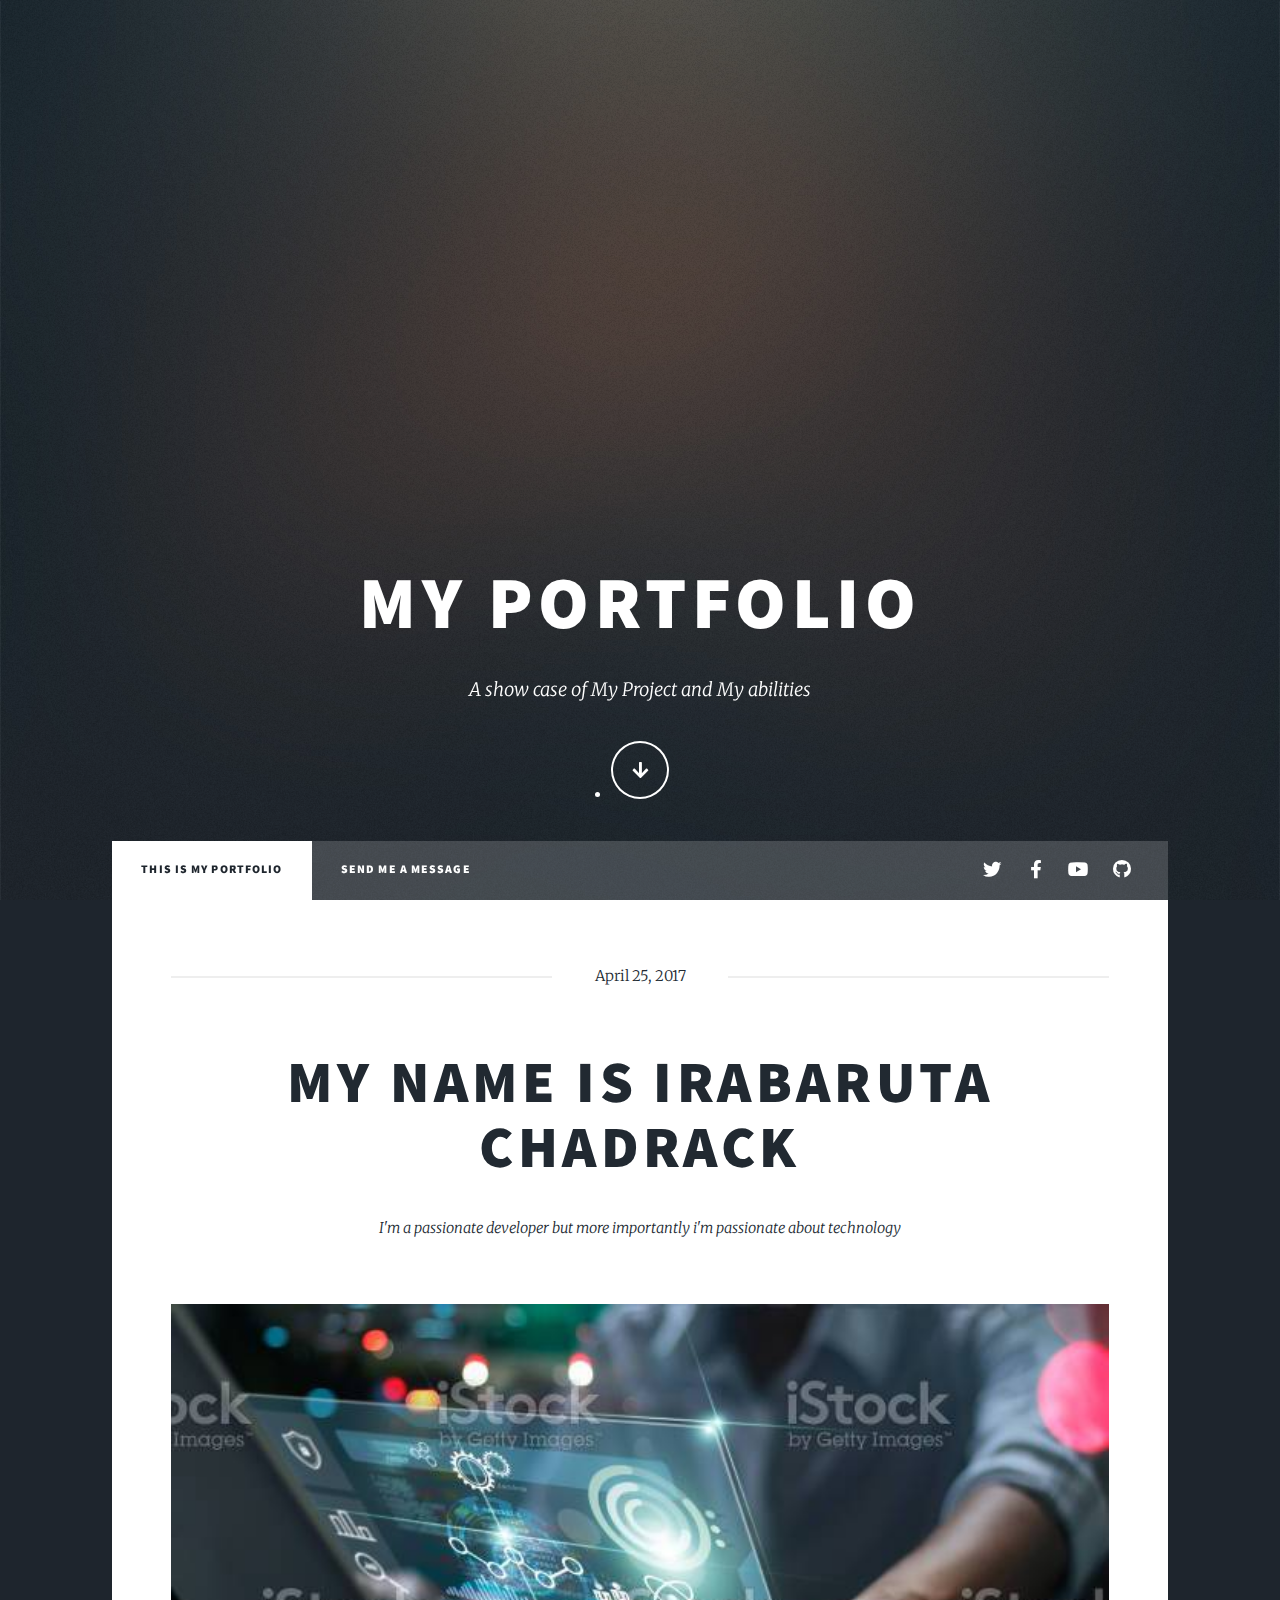
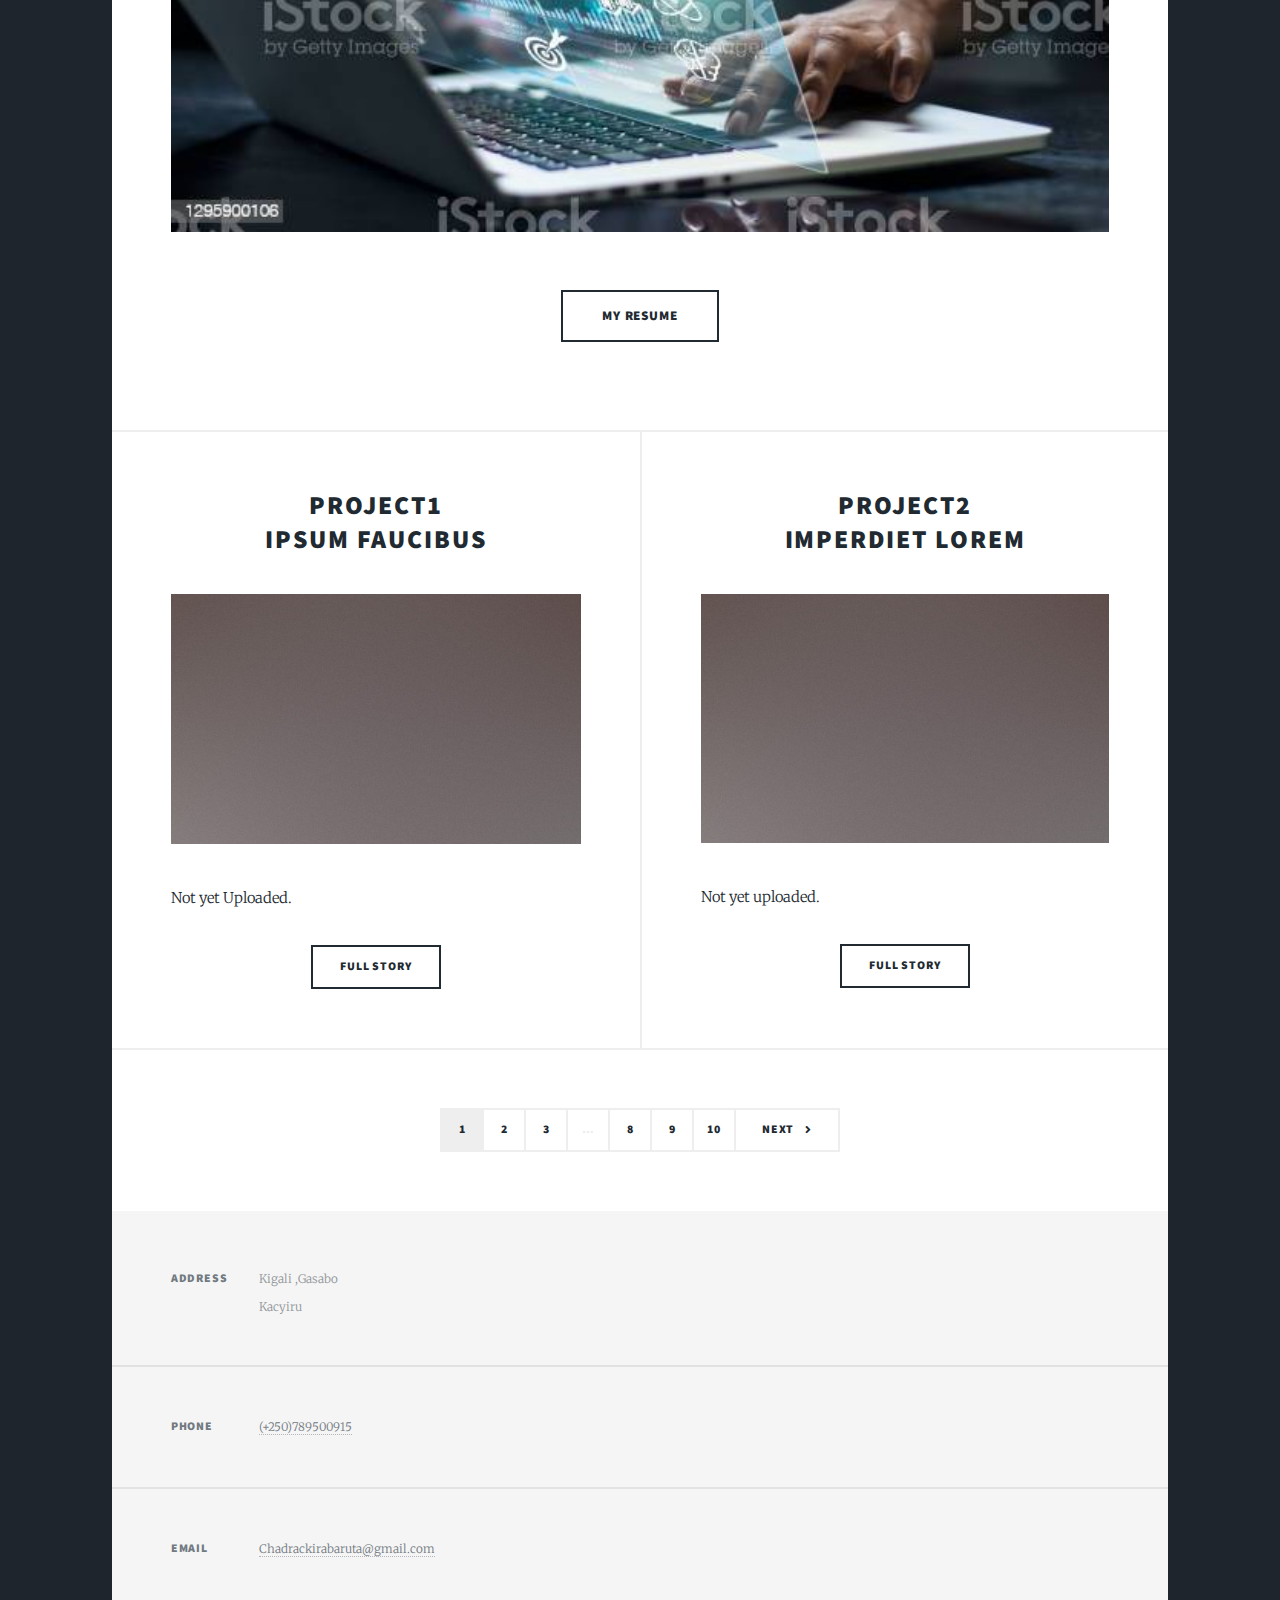
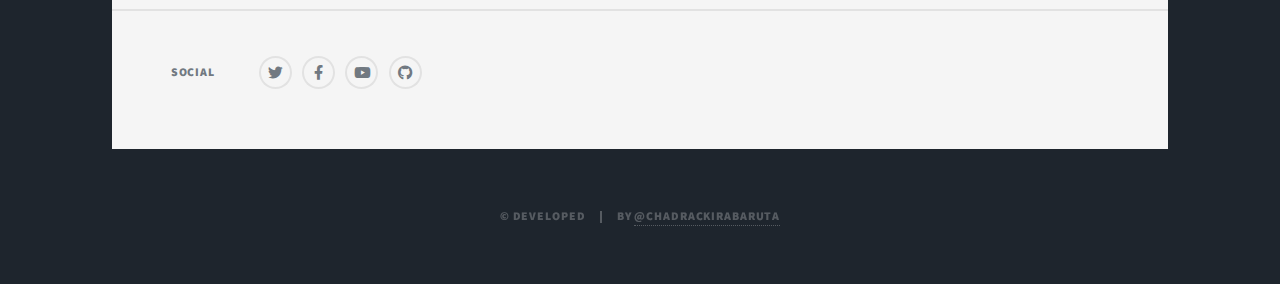
<file: index.html>
<!DOCTYPE HTML>
<!--
	Massively by HTML5 UP
	html5up.net | @ajlkn
	Free for personal and commercial use under the CCA 3.0 license (html5up.net/license)
-->
<html>
	<head>
		<title>Chadrackirabaruta</title>
		<meta charset="utf-8" />
		<meta name="viewport" content="width=device-width, initial-scale=1, user-scalable=no" />
		<link rel="stylesheet" href="assets/css/main.css" />
		<noscript><link rel="stylesheet" href="assets/css/noscript.css" /></noscript>
	</head>
	<body class="is-preload">

		<!-- Wrapper -->
			<div id="wrapper" class="fade-in">

				<!-- Intro -->
					<div id="intro">
						<h1>
						My Portfolio</h1>
						<p>A show case of My Project and My abilities

							<li><a href="#header" class="button icon solid solo fa-arrow-down scrolly">Continue</a></li>
						</ul>
					</div>

				<!-- Header -->
					<header id="header">
						<a href="index.html" class="logo">Portfolio</a>
					</header>

				<!-- Nav -->
					<nav id="nav">
						<ul class="links">
							<li class="active"><a href="index.html">This is My Portfolio</a></li>
							<li><a href="message.html">Send me a message</a></li>

						</ul>
						<ul class="icons">
							<li><a href="#" class="icon brands fa-twitter"><span class="label">Twitter</span></a></li>
							<li><a href="#" class="icon brands fa-facebook-f"><span class="label">Facebook</span></a></li>
							<li><a href="#" class="icon brands fa-youtube"><span class="label">Instagram</span></a></li>
							<li><a href="#" class="icon brands fa-github"><span class="label">GitHub</span></a></li>
						</ul>
					</nav>

				<!-- Main -->
					<div id="main">

						<!-- Featured Post -->
							<article class="post featured">
								<header class="major">
									<span class="date">April 25, 2017</span>
									<h2><a href="#">My Name Is IRABARUTA Chadrack
									</a></h2>
									<p>I'm a passionate  developer but more importantly i'm passionate about technology</p>
								</header>
								<a href="#" class="image main"><img src="images/01.jpg" alt="" /></a>
								<ul class="actions special">
									<li><a href="Resume.html" class="button large">My Resume</a></li>
								</ul>
							</article>

						<!-- Posts -->
							<section class="posts">
								<article>
									<header>
										
										<h2><a href="#">Project1<br />
										ipsum faucibus</a></h2>
									</header>
									<a href="#" class="image fit"><img src="images/pic03.jpg" alt="" /></a>
									<p>Not yet Uploaded.</p>
									<ul class="actions special">
										<li><a href="#" class="button">Full Story</a></li>
									</ul>
								</article>
								<article>
									<header>
									
										<h2><a href="#">Project2<br />
										imperdiet lorem</a></h2>
									</header>
									<a href="#" class="image fit"><img src="images/pic03.jpg" alt="" /></a>
									<p>Not yet uploaded.</p>
									<ul class="actions special">
										<li><a href="#" class="button">Full Story</a></li>
									</ul>
								</article>
							
							</section>

						<!-- Footer -->
							<footer>
								<div class="pagination">
									<!--<a href="#" class="previous">Prev</a>-->
									<a href="#" class="page active">1</a>
									<a href="#" class="page">2</a>
									<a href="#" class="page">3</a>
									<span class="extra">&hellip;</span>
									<a href="#" class="page">8</a>
									<a href="#" class="page">9</a>
									<a href="#" class="page">10</a>
									<a href="#" class="next">Next</a>
								</div>
							</footer>

					</div>

				<!-- Footer -->
					<footer id="footer">
					
						<section class="split contact">
							<section class="alt">
								<h3>Address</h3>
								<p>Kigali ,Gasabo<br />
								Kacyiru</p>
							</section>
							<section>
								<h3>Phone</h3>
								<p><a href="#">(+250)789500915 </a></p>
							</section>
							<section>
								<h3>Email</h3>
								<p><a href="#">Chadrackirabaruta@gmail.com</a></p>
							</section>
							<section>
								<h3>Social</h3>
								<ul class="icons alt">
									<li><a href="#" class="icon brands alt fa-twitter"><span class="label">Twitter</span></a></li>
									<li><a href="#" class="icon brands alt fa-facebook-f"><span class="label">Facebook</span></a></li>
									<li><a href="https://www.youtube.com/watch?v=3eGsJ_esFWs&t=288s" class="icon brands alt fa-youtube"><span class="label">youtube</span></a></li>
									<li><a href="#" class="icon brands alt fa-github"><span class="label">GitHub</span></a></li>
								</ul>
							</section>
						</section>
					</footer>
			

				<!-- Copyright -->
					<div id="copyright">
						<ul><li>&copy; Developed </li><li>by  <a href="">@Chadrackirabaruta</a></li></ul>
					</div>

			</div>

		<!-- Scripts -->
			<script src="assets/js/jquery.min.js"></script>
			<script src="assets/js/jquery.scrollex.min.js"></script>
			<script src="assets/js/jquery.scrolly.min.js"></script>
			<script src="assets/js/browser.min.js"></script>
			<script src="assets/js/breakpoints.min.js"></script>
			<script src="assets/js/util.js"></script>
			<script src="assets/js/main.js"></script>

	</body>
</html>
</file>
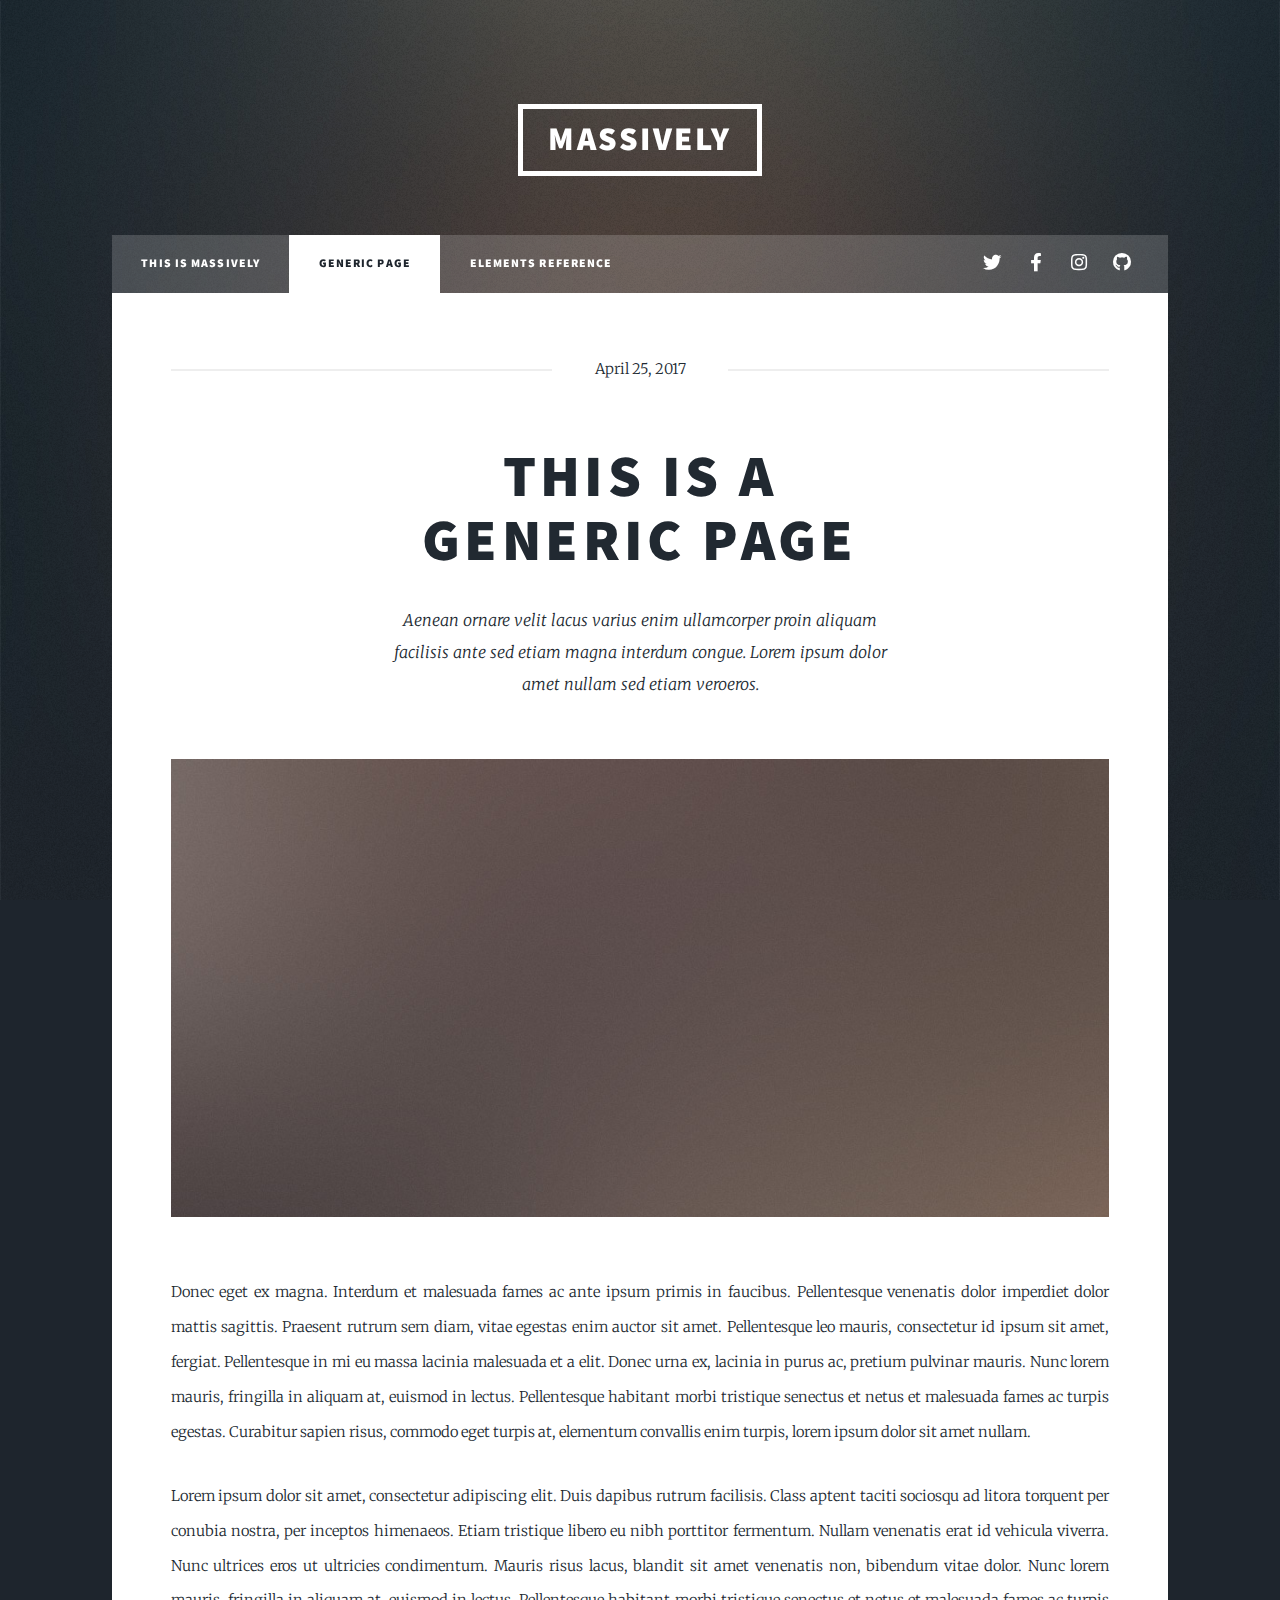
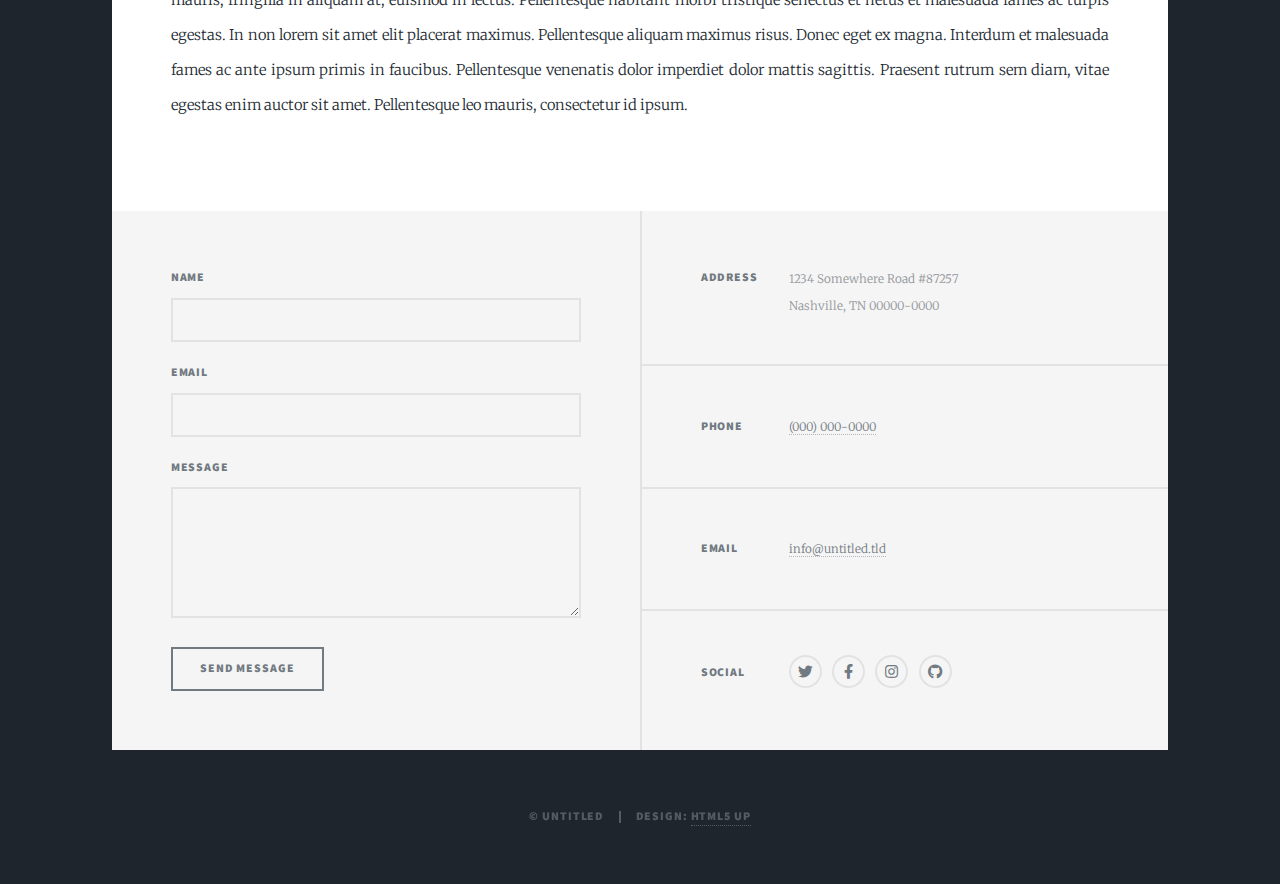
<file: generic.html>
<!DOCTYPE HTML>
<!--
	Massively by HTML5 UP
	html5up.net | @ajlkn
	Free for personal and commercial use under the CCA 3.0 license (html5up.net/license)
-->
<html>
	<head>
		<title>Generic Page - Massively by HTML5 UP</title>
		<meta charset="utf-8" />
		<meta name="viewport" content="width=device-width, initial-scale=1, user-scalable=no" />
		<link rel="stylesheet" href="assets/css/main.css" />
		<noscript><link rel="stylesheet" href="assets/css/noscript.css" /></noscript>
	</head>
	<body class="is-preload">

		<!-- Wrapper -->
			<div id="wrapper">

				<!-- Header -->
					<header id="header">
						<a href="index.html" class="logo">Massively</a>
					</header>

				<!-- Nav -->
					<nav id="nav">
						<ul class="links">
							<li><a href="index.html">This is Massively</a></li>
							<li class="active"><a href="generic.html">Generic Page</a></li>
							<li><a href="elements.html">Elements Reference</a></li>
						</ul>
						<ul class="icons">
							<li><a href="#" class="icon brands fa-twitter"><span class="label">Twitter</span></a></li>
							<li><a href="#" class="icon brands fa-facebook-f"><span class="label">Facebook</span></a></li>
							<li><a href="#" class="icon brands fa-instagram"><span class="label">Instagram</span></a></li>
							<li><a href="#" class="icon brands fa-github"><span class="label">GitHub</span></a></li>
						</ul>
					</nav>

				<!-- Main -->
					<div id="main">

						<!-- Post -->
							<section class="post">
								<header class="major">
									<span class="date">April 25, 2017</span>
									<h1>This is a<br />
									Generic Page</h1>
									<p>Aenean ornare velit lacus varius enim ullamcorper proin aliquam<br />
									facilisis ante sed etiam magna interdum congue. Lorem ipsum dolor<br />
									amet nullam sed etiam veroeros.</p>
								</header>
								<div class="image main"><img src="images/pic01.jpg" alt="" /></div>
								<p>Donec eget ex magna. Interdum et malesuada fames ac ante ipsum primis in faucibus. Pellentesque venenatis dolor imperdiet dolor mattis sagittis. Praesent rutrum sem diam, vitae egestas enim auctor sit amet. Pellentesque leo mauris, consectetur id ipsum sit amet, fergiat. Pellentesque in mi eu massa lacinia malesuada et a elit. Donec urna ex, lacinia in purus ac, pretium pulvinar mauris. Nunc lorem mauris, fringilla in aliquam at, euismod in lectus. Pellentesque habitant morbi tristique senectus et netus et malesuada fames ac turpis egestas. Curabitur sapien risus, commodo eget turpis at, elementum convallis enim turpis, lorem ipsum dolor sit amet nullam.</p>
								<p>Lorem ipsum dolor sit amet, consectetur adipiscing elit. Duis dapibus rutrum facilisis. Class aptent taciti sociosqu ad litora torquent per conubia nostra, per inceptos himenaeos. Etiam tristique libero eu nibh porttitor fermentum. Nullam venenatis erat id vehicula viverra. Nunc ultrices eros ut ultricies condimentum. Mauris risus lacus, blandit sit amet venenatis non, bibendum vitae dolor. Nunc lorem mauris, fringilla in aliquam at, euismod in lectus. Pellentesque habitant morbi tristique senectus et netus et malesuada fames ac turpis egestas. In non lorem sit amet elit placerat maximus. Pellentesque aliquam maximus risus. Donec eget ex magna. Interdum et malesuada fames ac ante ipsum primis in faucibus. Pellentesque venenatis dolor imperdiet dolor mattis sagittis. Praesent rutrum sem diam, vitae egestas enim auctor sit amet. Pellentesque leo mauris, consectetur id ipsum.</p>
							</section>

					</div>

				<!-- Footer -->
					<footer id="footer">
						<section>
							<form method="post" action="#">
								<div class="fields">
									<div class="field">
										<label for="name">Name</label>
										<input type="text" name="name" id="name" />
									</div>
									<div class="field">
										<label for="email">Email</label>
										<input type="text" name="email" id="email" />
									</div>
									<div class="field">
										<label for="message">Message</label>
										<textarea name="message" id="message" rows="3"></textarea>
									</div>
								</div>
								<ul class="actions">
									<li><input type="submit" value="Send Message" /></li>
								</ul>
							</form>
						</section>
						<section class="split contact">
							<section class="alt">
								<h3>Address</h3>
								<p>1234 Somewhere Road #87257<br />
								Nashville, TN 00000-0000</p>
							</section>
							<section>
								<h3>Phone</h3>
								<p><a href="#">(000) 000-0000</a></p>
							</section>
							<section>
								<h3>Email</h3>
								<p><a href="#">info@untitled.tld</a></p>
							</section>
							<section>
								<h3>Social</h3>
								<ul class="icons alt">
									<li><a href="#" class="icon brands alt fa-twitter"><span class="label">Twitter</span></a></li>
									<li><a href="#" class="icon brands alt fa-facebook-f"><span class="label">Facebook</span></a></li>
									<li><a href="#" class="icon brands alt fa-instagram"><span class="label">Instagram</span></a></li>
									<li><a href="#" class="icon brands alt fa-github"><span class="label">GitHub</span></a></li>
								</ul>
							</section>
						</section>
					</footer>

				<!-- Copyright -->
					<div id="copyright">
						<ul><li>&copy; Untitled</li><li>Design: <a href="https://html5up.net">HTML5 UP</a></li></ul>
					</div>

			</div>

		<!-- Scripts -->
			<script src="assets/js/jquery.min.js"></script>
			<script src="assets/js/jquery.scrollex.min.js"></script>
			<script src="assets/js/jquery.scrolly.min.js"></script>
			<script src="assets/js/browser.min.js"></script>
			<script src="assets/js/breakpoints.min.js"></script>
			<script src="assets/js/util.js"></script>
			<script src="assets/js/main.js"></script>

	</body>
</html>
</file>
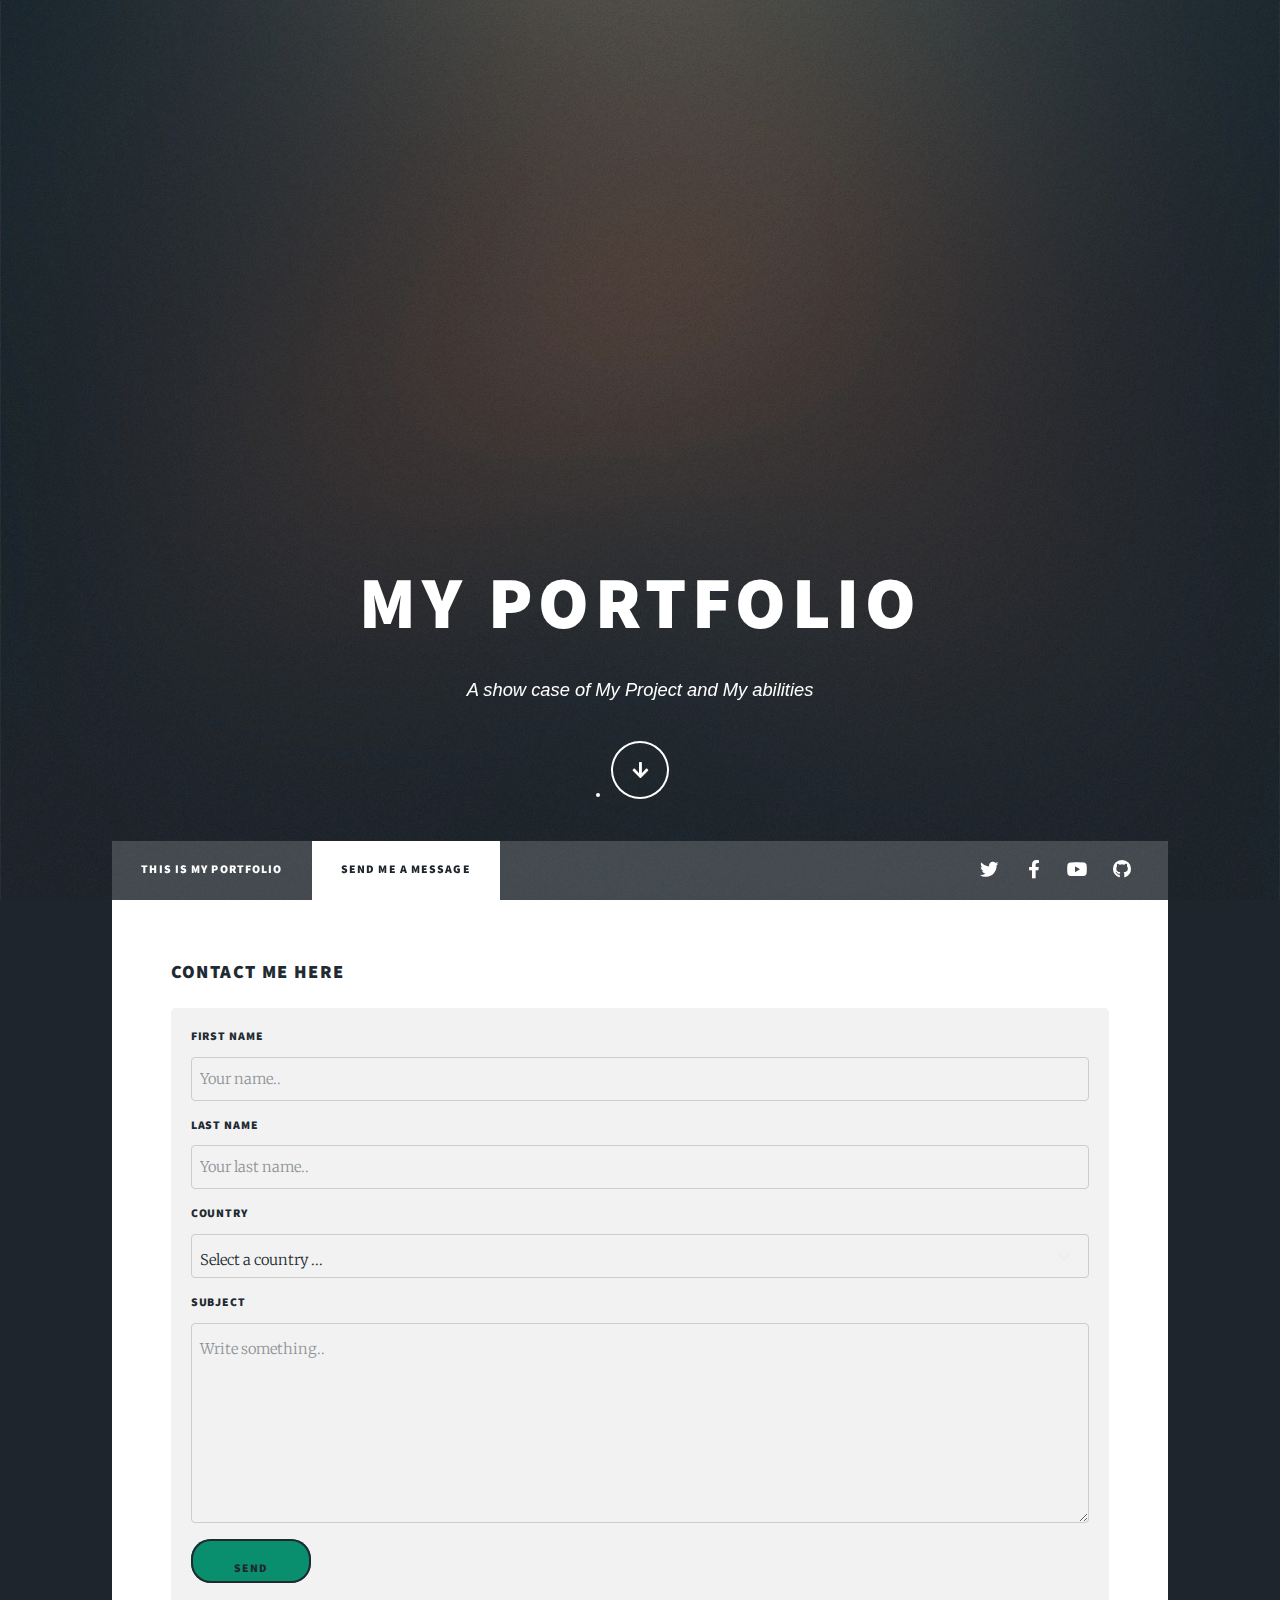
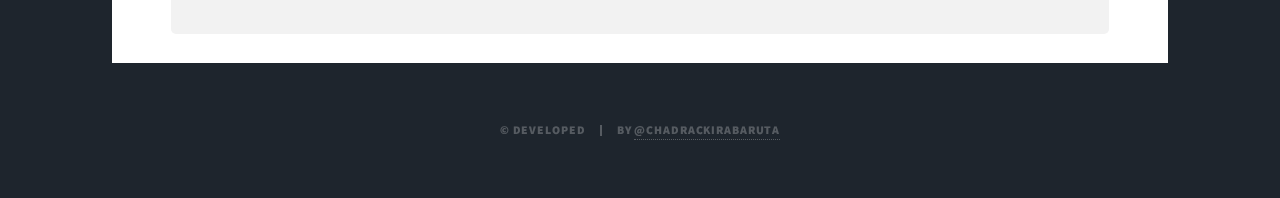
<file: message.html>
<!DOCTYPE HTML>
<!--
	Massively by HTML5 UP
	html5up.net | @ajlkn
	Free for personal and commercial use under the CCA 3.0 license (html5up.net/license)
-->
<html>
	<head>
		<title>Chadrackirabaruta</title>
		<meta charset="utf-8" />
		<meta name="viewport" content="width=device-width, initial-scale=1, user-scalable=no" />
		<link rel="stylesheet" href="assets/css/main.css" />
	<link rel="stylesheet" href="assets/css/mcss.css" />
		
	</head>
	<body class="is-preload">

		<!-- Wrapper -->
			<div id="wrapper" class="fade-in">

				<!-- Intro -->
					<div id="intro">
						<h1>
						My Portfolio</h1>
						<p>A show case of My Project and My abilities

							<li><a href="#header" class="button icon solid solo fa-arrow-down scrolly">Continue</a></li>
						</ul>
					</div>

				<!-- Header -->
					<header id="header">
						<a href="index.html" class="logo">Portfolio</a>
					</header>

				<!-- Nav -->
					<nav id="nav">
						<ul class="links">
							<li ><a href="index.html">This is My Portfolio</a></li>
							<li class="active"><a href="">Send me a message</a></li>

						</ul>
						<ul class="icons">
							<li><a href="#" class="icon brands fa-twitter"><span class="label">Twitter</span></a></li>
							<li><a href="#" class="icon brands fa-facebook-f"><span class="label">Facebook</span></a></li>
							<li><a href="#" class="icon brands fa-youtube"><span class="label">Instagram</span></a></li>
							<li><a href="#" class="icon brands fa-github"><span class="label">GitHub</span></a></li>
						</ul>
					</nav>

				<!-- Main -->

				
					<div id="main">

						<!-- Featured Post -->
						<section>
							<h3>Contact me here</h3>
	
							<div class="container">
							  <form action="https://formsubmit.co/chadrackirabaruta@gmail.com" method="POST">
								<label for="fname">First Name</label>
								<input type="text" id="fname" name="firstname" placeholder="Your name..">
							
								<label for="lname">Last Name</label>
								<input type="text" id="lname" name="lastname" placeholder="Your last name..">
							
								<label for="country">Country</label>
								<select id="country" name="country">
										<option value="0" label="Select a country ... " selected="selected">Select a country ... </option>
										<optgroup id="country-optgroup-Africa" label="Africa">
											<option value="DZ" label="Algeria">Algeria</option>
											<option value="AO" label="Angola">Angola</option>
											<option value="BJ" label="Benin">Benin</option>
											<option value="BW" label="Botswana">Botswana</option>
											<option value="BF" label="Burkina Faso">Burkina Faso</option>
											<option value="BI" label="Burundi">Burundi</option>
											<option value="CM" label="Cameroon">Cameroon</option>
											<option value="CV" label="Cape Verde">Cape Verde</option>
											<option value="CF" label="Central African Republic">Central African Republic</option>
											<option value="TD" label="Chad">Chad</option>
											<option value="KM" label="Comoros">Comoros</option>
											<option value="CG" label="Congo - Brazzaville">Congo - Brazzaville</option>
											<option value="CD" label="Congo - Kinshasa">Congo - Kinshasa</option>
											<option value="CI" label="Côte d’Ivoire">Côte d’Ivoire</option>
											<option value="DJ" label="Djibouti">Djibouti</option>
											<option value="EG" label="Egypt">Egypt</option>
											<option value="GQ" label="Equatorial Guinea">Equatorial Guinea</option>
											<option value="ER" label="Eritrea">Eritrea</option>
											<option value="ET" label="Ethiopia">Ethiopia</option>
											<option value="GA" label="Gabon">Gabon</option>
											<option value="GM" label="Gambia">Gambia</option>
											<option value="GH" label="Ghana">Ghana</option>
											<option value="GN" label="Guinea">Guinea</option>
											<option value="GW" label="Guinea-Bissau">Guinea-Bissau</option>
											<option value="KE" label="Kenya">Kenya</option>
											<option value="LS" label="Lesotho">Lesotho</option>
											<option value="LR" label="Liberia">Liberia</option>
											<option value="LY" label="Libya">Libya</option>
											<option value="MG" label="Madagascar">Madagascar</option>
											<option value="MW" label="Malawi">Malawi</option>
											<option value="ML" label="Mali">Mali</option>
											<option value="MR" label="Mauritania">Mauritania</option>
											<option value="MU" label="Mauritius">Mauritius</option>
											<option value="YT" label="Mayotte">Mayotte</option>
											<option value="MA" label="Morocco">Morocco</option>
											<option value="MZ" label="Mozambique">Mozambique</option>
											<option value="NA" label="Namibia">Namibia</option>
											<option value="NE" label="Niger">Niger</option>
											<option value="NG" label="Nigeria">Nigeria</option>
											<option value="RW" label="Rwanda">Rwanda</option>
											<option value="RE" label="Réunion">Réunion</option>
											<option value="SH" label="Saint Helena">Saint Helena</option>
											<option value="SN" label="Senegal">Senegal</option>
											<option value="SC" label="Seychelles">Seychelles</option>
											<option value="SL" label="Sierra Leone">Sierra Leone</option>
											<option value="SO" label="Somalia">Somalia</option>
											<option value="ZA" label="South Africa">South Africa</option>
											<option value="SD" label="Sudan">Sudan</option>
											<option value="SZ" label="Swaziland">Swaziland</option>
											<option value="ST" label="São Tomé and Príncipe">São Tomé and Príncipe</option>
											<option value="TZ" label="Tanzania">Tanzania</option>
											<option value="TG" label="Togo">Togo</option>
											<option value="TN" label="Tunisia">Tunisia</option>
											<option value="UG" label="Uganda">Uganda</option>
											<option value="EH" label="Western Sahara">Western Sahara</option>
											<option value="ZM" label="Zambia">Zambia</option>
											<option value="ZW" label="Zimbabwe">Zimbabwe</option>
										</optgroup>
										<optgroup id="country-optgroup-Americas" label="Americas">
											<option value="AI" label="Anguilla">Anguilla</option>
											<option value="AG" label="Antigua and Barbuda">Antigua and Barbuda</option>
											<option value="AR" label="Argentina">Argentina</option>
											<option value="AW" label="Aruba">Aruba</option>
											<option value="BS" label="Bahamas">Bahamas</option>
											<option value="BB" label="Barbados">Barbados</option>
											<option value="BZ" label="Belize">Belize</option>
											<option value="BM" label="Bermuda">Bermuda</option>
											<option value="BO" label="Bolivia">Bolivia</option>
											<option value="BR" label="Brazil">Brazil</option>
											<option value="VG" label="British Virgin Islands">British Virgin Islands</option>
											<option value="CA" label="Canada">Canada</option>
											<option value="KY" label="Cayman Islands">Cayman Islands</option>
											<option value="CL" label="Chile">Chile</option>
											<option value="CO" label="Colombia">Colombia</option>
											<option value="CR" label="Costa Rica">Costa Rica</option>
											<option value="CU" label="Cuba">Cuba</option>
											<option value="DM" label="Dominica">Dominica</option>
											<option value="DO" label="Dominican Republic">Dominican Republic</option>
											<option value="EC" label="Ecuador">Ecuador</option>
											<option value="SV" label="El Salvador">El Salvador</option>
											<option value="FK" label="Falkland Islands">Falkland Islands</option>
											<option value="GF" label="French Guiana">French Guiana</option>
											<option value="GL" label="Greenland">Greenland</option>
											<option value="GD" label="Grenada">Grenada</option>
											<option value="GP" label="Guadeloupe">Guadeloupe</option>
											<option value="GT" label="Guatemala">Guatemala</option>
											<option value="GY" label="Guyana">Guyana</option>
											<option value="HT" label="Haiti">Haiti</option>
											<option value="HN" label="Honduras">Honduras</option>
											<option value="JM" label="Jamaica">Jamaica</option>
											<option value="MQ" label="Martinique">Martinique</option>
											<option value="MX" label="Mexico">Mexico</option>
											<option value="MS" label="Montserrat">Montserrat</option>
											<option value="AN" label="Netherlands Antilles">Netherlands Antilles</option>
											<option value="NI" label="Nicaragua">Nicaragua</option>
											<option value="PA" label="Panama">Panama</option>
											<option value="PY" label="Paraguay">Paraguay</option>
											<option value="PE" label="Peru">Peru</option>
											<option value="PR" label="Puerto Rico">Puerto Rico</option>
											<option value="BL" label="Saint Barthélemy">Saint Barthélemy</option>
											<option value="KN" label="Saint Kitts and Nevis">Saint Kitts and Nevis</option>
											<option value="LC" label="Saint Lucia">Saint Lucia</option>
											<option value="MF" label="Saint Martin">Saint Martin</option>
											<option value="PM" label="Saint Pierre and Miquelon">Saint Pierre and Miquelon</option>
											<option value="VC" label="Saint Vincent and the Grenadines">Saint Vincent and the Grenadines</option>
											<option value="SR" label="Suriname">Suriname</option>
											<option value="TT" label="Trinidad and Tobago">Trinidad and Tobago</option>
											<option value="TC" label="Turks and Caicos Islands">Turks and Caicos Islands</option>
											<option value="VI" label="U.S. Virgin Islands">U.S. Virgin Islands</option>
											<option value="US" label="United States">United States</option>
											<option value="UY" label="Uruguay">Uruguay</option>
											<option value="VE" label="Venezuela">Venezuela</option>
										</optgroup>
										<optgroup id="country-optgroup-Asia" label="Asia">
											<option value="AF" label="Afghanistan">Afghanistan</option>
											<option value="AM" label="Armenia">Armenia</option>
											<option value="AZ" label="Azerbaijan">Azerbaijan</option>
											<option value="BH" label="Bahrain">Bahrain</option>
											<option value="BD" label="Bangladesh">Bangladesh</option>
											<option value="BT" label="Bhutan">Bhutan</option>
											<option value="BN" label="Brunei">Brunei</option>
											<option value="KH" label="Cambodia">Cambodia</option>
											<option value="CN" label="China">China</option>
											<option value="GE" label="Georgia">Georgia</option>
											<option value="HK" label="Hong Kong SAR China">Hong Kong SAR China</option>
											<option value="IN" label="India">India</option>
											<option value="ID" label="Indonesia">Indonesia</option>
											<option value="IR" label="Iran">Iran</option>
											<option value="IQ" label="Iraq">Iraq</option>
											<option value="IL" label="Israel">Israel</option>
											<option value="JP" label="Japan">Japan</option>
											<option value="JO" label="Jordan">Jordan</option>
											<option value="KZ" label="Kazakhstan">Kazakhstan</option>
											<option value="KW" label="Kuwait">Kuwait</option>
											<option value="KG" label="Kyrgyzstan">Kyrgyzstan</option>
											<option value="LA" label="Laos">Laos</option>
											<option value="LB" label="Lebanon">Lebanon</option>
											<option value="MO" label="Macau SAR China">Macau SAR China</option>
											<option value="MY" label="Malaysia">Malaysia</option>
											<option value="MV" label="Maldives">Maldives</option>
											<option value="MN" label="Mongolia">Mongolia</option>
											<option value="MM" label="Myanmar [Burma]">Myanmar [Burma]</option>
											<option value="NP" label="Nepal">Nepal</option>
											<option value="NT" label="Neutral Zone">Neutral Zone</option>
											<option value="KP" label="North Korea">North Korea</option>
											<option value="OM" label="Oman">Oman</option>
											<option value="PK" label="Pakistan">Pakistan</option>
											<option value="PS" label="Palestinian Territories">Palestinian Territories</option>
											<option value="YD" label="People's Democratic Republic of Yemen">People's Democratic Republic of Yemen</option>
											<option value="PH" label="Philippines">Philippines</option>
											<option value="QA" label="Qatar">Qatar</option>
											<option value="SA" label="Saudi Arabia">Saudi Arabia</option>
											<option value="SG" label="Singapore">Singapore</option>
											<option value="KR" label="South Korea">South Korea</option>
											<option value="LK" label="Sri Lanka">Sri Lanka</option>
											<option value="SY" label="Syria">Syria</option>
											<option value="TW" label="Taiwan">Taiwan</option>
											<option value="TJ" label="Tajikistan">Tajikistan</option>
											<option value="TH" label="Thailand">Thailand</option>
											<option value="TL" label="Timor-Leste">Timor-Leste</option>
											<option value="TR" label="Turkey">Turkey</option>
											<option value="TM" label="Turkmenistan">Turkmenistan</option>
											<option value="AE" label="United Arab Emirates">United Arab Emirates</option>
											<option value="UZ" label="Uzbekistan">Uzbekistan</option>
											<option value="VN" label="Vietnam">Vietnam</option>
											<option value="YE" label="Yemen">Yemen</option>
										</optgroup>
										<optgroup id="country-optgroup-Europe" label="Europe">
											<option value="AL" label="Albania">Albania</option>
											<option value="AD" label="Andorra">Andorra</option>
											<option value="AT" label="Austria">Austria</option>
											<option value="BY" label="Belarus">Belarus</option>
											<option value="BE" label="Belgium">Belgium</option>
											<option value="BA" label="Bosnia and Herzegovina">Bosnia and Herzegovina</option>
											<option value="BG" label="Bulgaria">Bulgaria</option>
											<option value="HR" label="Croatia">Croatia</option>
											<option value="CY" label="Cyprus">Cyprus</option>
											<option value="CZ" label="Czech Republic">Czech Republic</option>
											<option value="DK" label="Denmark">Denmark</option>
											<option value="DD" label="East Germany">East Germany</option>
											<option value="EE" label="Estonia">Estonia</option>
											<option value="FO" label="Faroe Islands">Faroe Islands</option>
											<option value="FI" label="Finland">Finland</option>
											<option value="FR" label="France">France</option>
											<option value="DE" label="Germany">Germany</option>
											<option value="GI" label="Gibraltar">Gibraltar</option>
											<option value="GR" label="Greece">Greece</option>
											<option value="GG" label="Guernsey">Guernsey</option>
											<option value="HU" label="Hungary">Hungary</option>
											<option value="IS" label="Iceland">Iceland</option>
											<option value="IE" label="Ireland">Ireland</option>
											<option value="IM" label="Isle of Man">Isle of Man</option>
											<option value="IT" label="Italy">Italy</option>
											<option value="JE" label="Jersey">Jersey</option>
											<option value="LV" label="Latvia">Latvia</option>
											<option value="LI" label="Liechtenstein">Liechtenstein</option>
											<option value="LT" label="Lithuania">Lithuania</option>
											<option value="LU" label="Luxembourg">Luxembourg</option>
											<option value="MK" label="Macedonia">Macedonia</option>
											<option value="MT" label="Malta">Malta</option>
											<option value="FX" label="Metropolitan France">Metropolitan France</option>
											<option value="MD" label="Moldova">Moldova</option>
											<option value="MC" label="Monaco">Monaco</option>
											<option value="ME" label="Montenegro">Montenegro</option>
											<option value="NL" label="Netherlands">Netherlands</option>
											<option value="NO" label="Norway">Norway</option>
											<option value="PL" label="Poland">Poland</option>
											<option value="PT" label="Portugal">Portugal</option>
											<option value="RO" label="Romania">Romania</option>
											<option value="RU" label="Russia">Russia</option>
											<option value="SM" label="San Marino">San Marino</option>
											<option value="RS" label="Serbia">Serbia</option>
											<option value="CS" label="Serbia and Montenegro">Serbia and Montenegro</option>
											<option value="SK" label="Slovakia">Slovakia</option>
											<option value="SI" label="Slovenia">Slovenia</option>
											<option value="ES" label="Spain">Spain</option>
											<option value="SJ" label="Svalbard and Jan Mayen">Svalbard and Jan Mayen</option>
											<option value="SE" label="Sweden">Sweden</option>
											<option value="CH" label="Switzerland">Switzerland</option>
											<option value="UA" label="Ukraine">Ukraine</option>
											<option value="SU" label="Union of Soviet Socialist Republics">Union of Soviet Socialist Republics</option>
											<option value="GB" label="United Kingdom">United Kingdom</option>
											<option value="VA" label="Vatican City">Vatican City</option>
											<option value="AX" label="Åland Islands">Åland Islands</option>
										</optgroup>
										<optgroup id="country-optgroup-Oceania" label="Oceania">
											<option value="AS" label="American Samoa">American Samoa</option>
											<option value="AQ" label="Antarctica">Antarctica</option>
											<option value="AU" label="Australia">Australia</option>
											<option value="BV" label="Bouvet Island">Bouvet Island</option>
											<option value="IO" label="British Indian Ocean Territory">British Indian Ocean Territory</option>
											<option value="CX" label="Christmas Island">Christmas Island</option>
											<option value="CC" label="Cocos [Keeling] Islands">Cocos [Keeling] Islands</option>
											<option value="CK" label="Cook Islands">Cook Islands</option>
											<option value="FJ" label="Fiji">Fiji</option>
											<option value="PF" label="French Polynesia">French Polynesia</option>
											<option value="TF" label="French Southern Territories">French Southern Territories</option>
											<option value="GU" label="Guam">Guam</option>
											<option value="HM" label="Heard Island and McDonald Islands">Heard Island and McDonald Islands</option>
											<option value="KI" label="Kiribati">Kiribati</option>
											<option value="MH" label="Marshall Islands">Marshall Islands</option>
											<option value="FM" label="Micronesia">Micronesia</option>
											<option value="NR" label="Nauru">Nauru</option>
											<option value="NC" label="New Caledonia">New Caledonia</option>
											<option value="NZ" label="New Zealand">New Zealand</option>
											<option value="NU" label="Niue">Niue</option>
											<option value="NF" label="Norfolk Island">Norfolk Island</option>
											<option value="MP" label="Northern Mariana Islands">Northern Mariana Islands</option>
											<option value="PW" label="Palau">Palau</option>
											<option value="PG" label="Papua New Guinea">Papua New Guinea</option>
											<option value="PN" label="Pitcairn Islands">Pitcairn Islands</option>
											<option value="WS" label="Samoa">Samoa</option>
											<option value="SB" label="Solomon Islands">Solomon Islands</option>
											<option value="GS" label="South Georgia and the South Sandwich Islands">South Georgia and the South Sandwich Islands</option>
											<option value="TK" label="Tokelau">Tokelau</option>
											<option value="TO" label="Tonga">Tonga</option>
											<option value="TV" label="Tuvalu">Tuvalu</option>
											<option value="UM" label="U.S. Minor Outlying Islands">U.S. Minor Outlying Islands</option>
											<option value="VU" label="Vanuatu">Vanuatu</option>
											<option value="WF" label="Wallis and Futuna">Wallis and Futuna</option>
										</optgroup>
									</select>
							
								<label for="subject">Subject</label>
								<textarea id="subject" name="subject" placeholder="Write something.." style="height:200px"></textarea>
							
								<input type="submit" value="Send">
							  </form>
							</div>
								</section>

						<!-- Footer -->
						

					</div>

				<!-- Footer -->
					

				<!-- Copyright -->
					<div id="copyright">
						<ul><li>&copy; Developed </li><li>by  <a href="">@Chadrackirabaruta</a></li></ul>
					</div>

			</div>

		<!-- Scripts -->
			<script src="assets/js/jquery.min.js"></script>
			<script src="assets/js/jquery.scrollex.min.js"></script>
			<script src="assets/js/jquery.scrolly.min.js"></script>
			<script src="assets/js/browser.min.js"></script>
			<script src="assets/js/breakpoints.min.js"></script>
			<script src="assets/js/util.js"></script>
			<script src="assets/js/main.js"></script>

	</body>
</html>
</file>
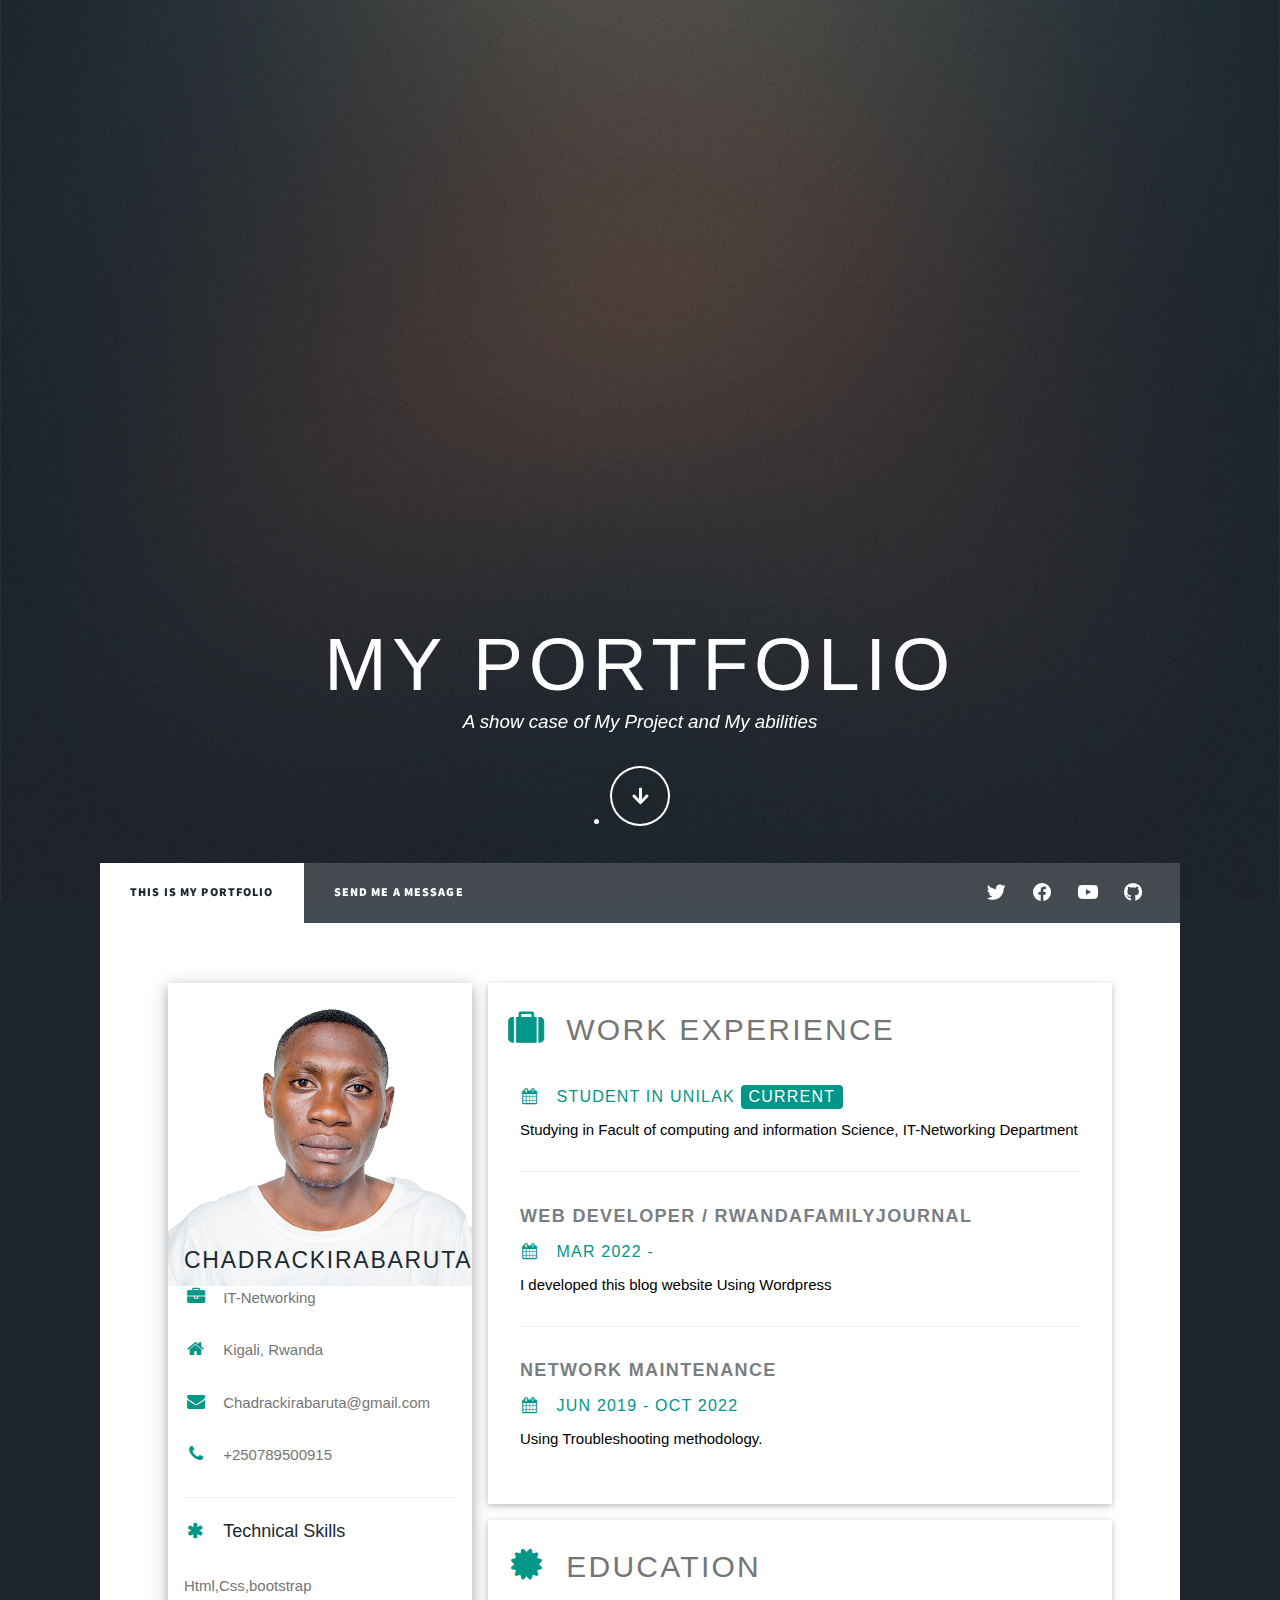
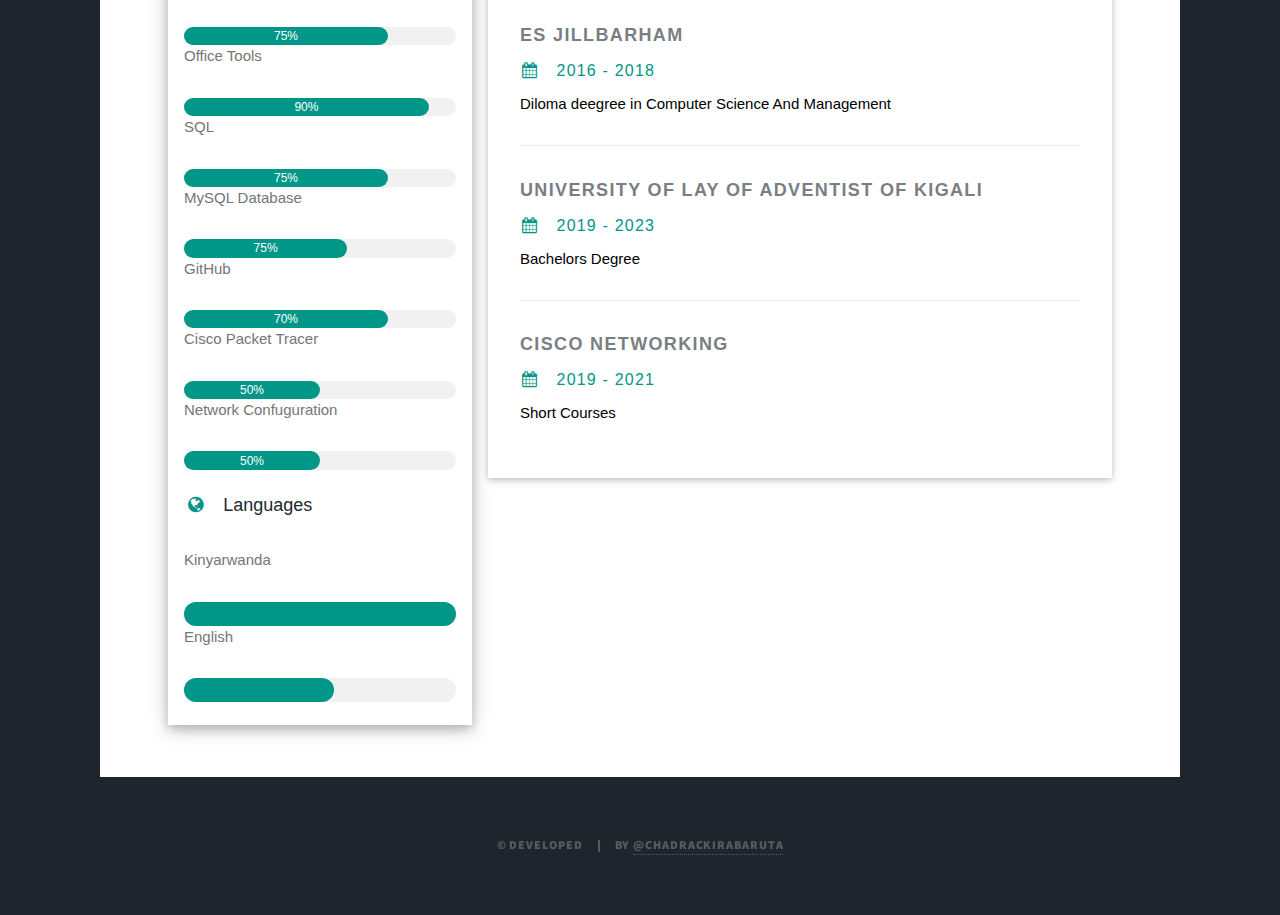
<file: Resume.html>
<!DOCTYPE HTML>

<html>
	<head>
		<title>Chadrackirabaruta</title>
		<meta charset="utf-8" />
		<meta name="viewport" content="width=device-width, initial-scale=1, user-scalable=no" />
		<link rel="stylesheet" href="assets/css/main.css" />
<link rel="stylesheet" href="https://www.w3schools.com/w3css/4/w3.css">
<link rel='stylesheet' href='https://fonts.googleapis.com/css?family=Roboto'>
<link rel="stylesheet" href="https://cdnjs.cloudflare.com/ajax/libs/font-awesome/4.7.0/css/font-awesome.min.css">
html,body,h1,h2,h3,h4,h5,h6 {font-family: "Roboto", sans-serif}
		<noscript><link rel="stylesheet" href="assets/css/noscript.css" /></noscript>
	</head>
	<body class="is-preload">

		<!-- Wrapper -->
			<div id="wrapper" class="fade-in">

				<!-- Intro -->
					<div id="intro">
						<h1>
						My Portfolio</h1>
						<p>A show case of My Project and My abilities

							<li><a href="#header" class="button icon solid solo fa-arrow-down scrolly">Continue</a></li>
						</ul>
					</div>

				<!-- Header -->
					<header id="header">
						<a href="index.html" class="logo">Portfolio</a>
					</header>

				<!-- Nav -->
					<nav id="nav">
						<ul class="links">
							<li class="active"><a href="index.html">This is My Portfolio</a></li>
				            <li ><a href="message.html">Send me a message</a></li>

						</ul>
						<ul class="icons">
							<li><a href="#" class="icon brands fa-twitter"><span class="label">Twitter</span></a></li>
							<li><a href="#" class="icon brands fa-facebook-f"><span class="label">Facebook</span></a></li>
							<li><a href="https://www.youtube.com/watch?v=3eGsJ_esFWs&t=288s" class="icon brands fa-youtube"><span class="label">youtube</span></a></li>
							<li><a href="https://github.com/chadrackirabaruta/Klab" class="icon brands fa-github"><span class="label">GitHub</span></a></li>
						</ul>
					</nav>

				<!-- Main -->
					<div id="main">

						<!-- Featured Post -->
		
				<!-- Page Container -->


             <!-- The Grid -->
    <div class="w3-row-padding">
    
      <!-- Left Column -->
      <div class="w3-third">
      
        <div class="w3-white w3-text-grey w3-card-4">
          <div class="w3-display-container">
            <img src="images/CHADALAK.jpg" style="width:100%" alt="Avatar">
            <div class="w3-display-bottomleft w3-container w3-text-black">
              <h2 style="font-size:23px;">Chadrackirabaruta</h2>
            </div>
          </div>
          <div class="w3-container">
            <p><i class="fa fa-briefcase fa-fw w3-margin-right w3-large w3-text-teal"></i>IT-Networking</p>
            <p><i class="fa fa-home fa-fw w3-margin-right w3-large w3-text-teal"></i>Kigali, Rwanda</p>
            <p><i class="fa fa-envelope fa-fw w3-margin-right w3-large w3-text-teal"></i>Chadrackirabaruta@gmail.com</p>
            <p><i class="fa fa-phone fa-fw w3-margin-right w3-large w3-text-teal"></i>+250789500915</p>
            <hr>
  
            <p class="w3-large"><b><i class="fa fa-asterisk fa-fw w3-margin-right w3-text-teal"></i>Technical Skills</b></p>
            <p>Html,Css,bootstrap</p>
            <div class="w3-light-grey w3-round-xlarge w3-small">
              <div class="w3-container w3-center w3-round-xlarge w3-teal" style="width:75%">75%</div>
            </div>
            <p>Office Tools</p>
            <div class="w3-light-grey w3-round-xlarge w3-small">
              <div class="w3-container w3-center w3-round-xlarge w3-teal" style="width:90%">
                <div class="w3-center w3-text-white">90%</div>
              </div>
            </div>
            <p>SQL</p>
            <div class="w3-light-grey w3-round-xlarge w3-small">
              <div class="w3-container w3-center w3-round-xlarge w3-teal" style="width:75%">75%</div>
            </div>
            <p>MySQL Database</p>
            <div class="w3-light-grey w3-round-xlarge w3-small">
              <div class="w3-container w3-center w3-round-xlarge w3-teal" style="width:60%">75%</div>
            </div>
            <p>GitHub</p>
            <div class="w3-light-grey w3-round-xlarge w3-small">
              <div class="w3-container w3-center w3-round-xlarge w3-teal" style="width:75%">70%</div>
            </div>
            <p>Cisco Packet Tracer</p>
            <div class="w3-light-grey w3-round-xlarge w3-small">
              <div class="w3-container w3-center w3-round-xlarge w3-teal" style="width:50%">50%</div>
            </div>
            <p>Network Confuguration</p>
            <div class="w3-light-grey w3-round-xlarge w3-small">
              <div class="w3-container w3-center w3-round-xlarge w3-teal" style="width:50%">50%</div>
            </div>
            <br>
  
            <p class="w3-large w3-text-theme"><b><i class="fa fa-globe fa-fw w3-margin-right w3-text-teal"></i>Languages</b></p>
            <p>Kinyarwanda</p>
            <div class="w3-light-grey w3-round-xlarge">
              <div class="w3-round-xlarge w3-teal" style="height:24px;width:100%"></div>
            </div>
            <p>English</p>
            <div class="w3-light-grey w3-round-xlarge">
              <div class="w3-round-xlarge w3-teal" style="height:24px;width:55%"></div>
            </div>
            <br>
          </div>
        </div><br>
  
      <!-- End Left Column -->
      </div>
  
      <!-- Right Column -->
      <div class="w3-twothird">
      
        <div class="w3-container w3-card w3-white w3-margin-bottom">
          <h2 class="w3-text-grey w3-padding-16"><i class="fa fa-suitcase fa-fw w3-margin-right w3-xxlarge w3-text-teal"></i>Work Experience</h2>
          <div class="w3-container">
            <h5 class="w3-opacity"><b></b></h5>
            <h6 class="w3-text-teal"><i class="fa fa-calendar fa-fw w3-margin-right"></i>Student In UNILAK <span class="w3-tag w3-teal w3-round">Current</span></h6>
            <p> Studying in Facult of computing and information Science, IT-Networking Department </p>
            <hr>
          </div>
          <div class="w3-container">
            <h5 class="w3-opacity"><b>Web Developer / <a href="ev-rwandafamilyjournal.pantheonsite.io">rwandafamilyjournal</a></b></h5>
            <h6 class="w3-text-teal"><i class="fa fa-calendar fa-fw w3-margin-right"></i>Mar 2022 -</h6>
            <p>I developed this blog website  Using Wordpress </p>
            <hr>
          </div>
          <div class="w3-container">
            <h5 class="w3-opacity"><b>Network Maintenance </b></h5>
            <h6 class="w3-text-teal"><i class="fa fa-calendar fa-fw w3-margin-right"></i>Jun 2019 - Oct 2022</h6>
            <p>Using Troubleshooting methodology. </p><br>
          </div>
        </div>
  
        <div class="w3-container w3-card w3-white">
          <h2 class="w3-text-grey w3-padding-16"><i class="fa fa-certificate fa-fw w3-margin-right w3-xxlarge w3-text-teal"></i>Education</h2>
          <div class="w3-container">
            <h5 class="w3-opacity"><b>Es JillBarham</b></h5>
            <h6 class="w3-text-teal"><i class="fa fa-calendar fa-fw w3-margin-right"></i>2016 - 2018</h6>
            <p>Diloma deegree in Computer Science And Management</p>
            <hr>
          </div>
          <div class="w3-container">
            <h5 class="w3-opacity"><b>University of Lay of Adventist of Kigali</b></h5>
            <h6 class="w3-text-teal"><i class="fa fa-calendar fa-fw w3-margin-right"></i>2019 - 2023</h6>
            <p>Bachelors  Degree</p>
            <hr>
          </div>
          <div class="w3-container">
            <h5 class="w3-opacity"><b>Cisco Networking</b></h5>
            <h6 class="w3-text-teal"><i class="fa fa-calendar fa-fw w3-margin-right"></i>2019 - 2021</h6>
            <p>Short Courses</p><br>
          </div>
        </div>
  
      <!-- End Right Column -->
      </div>
      
    <!-- End Grid -->
    </div>
    
    <!-- End Page Container -->
  </div>
				<!-- Copyright -->
					<div id="copyright">
						<ul><li>&copy; Developed </li><li>by  <a href="">@Chadrackirabaruta</a></li></ul>
					</div>

			</div>

		<!-- Scripts -->
			<script src="assets/js/jquery.min.js"></script>
			<script src="assets/js/jquery.scrollex.min.js"></script>
			<script src="assets/js/jquery.scrolly.min.js"></script>
			<script src="assets/js/browser.min.js"></script>
			<script src="assets/js/breakpoints.min.js"></script>
			<script src="assets/js/util.js"></script>
			<script src="assets/js/main.js"></script>

	</body>
</html>
</file>
<file: assets/css/mcss.css>
body {font-family: Arial, Helvetica, sans-serif;}
* {box-sizing: border-box;}

input[type=text], select, textarea {
  width: 100%;
  padding: 8px;
  border: 1px solid #ccc;
  border-radius: 4px;
  box-sizing: border-box;
  margin-top: 6px;
  margin-bottom: 16px;
  resize: vertical;
}

input[type=submit] {
  background-color: #098f6d;
  color: white;
  padding: 8px 12px;
  border: none;
  border-radius: 20px;
  cursor: pointer;
 width: 120px;
}

input[type=submit]:hover {
  background-color: #b3fffb;
}

.container {
  border-radius: 5px;
  background-color: #f2f2f2;
  padding: 20px;
}
</file>
<file: assets/css/main.css>
@import url(fontawesome-all.min.css);
@import url("https://fonts.googleapis.com/css?family=Merriweather:300,700,300italic,700italic|Source+Sans+Pro:900");

/*
	Massively by HTML5 UP
	html5up.net | @ajlkn
	Free for personal and commercial use under the CCA 3.0 license (html5up.net/license)
*/

html, body, div, span, applet, object,
iframe, h1, h2, h3, h4, h5, h6, p, blockquote,
pre, a, abbr, acronym, address, big, cite,
code, del, dfn, em, img, ins, kbd, q, s, samp,
small, strike, strong, sub, sup, tt, var, b,
u, i, center, dl, dt, dd, ol, ul, li, fieldset,
form, label, legend, table, caption, tbody,
tfoot, thead, tr, th, td, article, aside,
canvas, details, embed, figure, figcaption,
footer, header, hgroup, menu, nav, output, ruby,
section, summary, time, mark, audio, video {
	margin: 0;
	padding: 0;
	border: 0;
	font-size: 100%;
	font: inherit;
	vertical-align: baseline;}

article, aside, details, figcaption, figure,
footer, header, hgroup, menu, nav, section {
	display: block;}

body {
	line-height: 1;
}

ol, ul {
	list-style: none;
}

blockquote, q {
	quotes: none;
}

	blockquote:before, blockquote:after, q:before, q:after {
		content: '';
		content: none;
	}

table {
	border-collapse: collapse;
	border-spacing: 0;
}

body {
	-webkit-text-size-adjust: none;
}

mark {
	background-color: transparent;
	color: inherit;
}

input::-moz-focus-inner {
	border: 0;
	padding: 0;
}

input, select, textarea {
	-moz-appearance: none;
	-webkit-appearance: none;
	-ms-appearance: none;
	appearance: none;
}

/* Basic */

	@-ms-viewport {
		width: device-width;
	}

	body {
		-ms-overflow-style: scrollbar;
	}

	@media screen and (max-width: 480px) {

		html, body {
			min-width: 320px;
		}

	}

	html {
		box-sizing: border-box;
	}

	*, *:before, *:after {
		box-sizing: inherit;
	}

	body {
		background-color: #1e252d;
	}

		body.is-preload *, body.is-preload *:before, body.is-preload *:after {
			-moz-animation: none !important;
			-webkit-animation: none !important;
			-ms-animation: none !important;
			animation: none !important;
			-moz-transition: none !important;
			-webkit-transition: none !important;
			-ms-transition: none !important;
			transition: none !important;
		}

/* Type */

	html {
		font-size: 16pt;
	}

		@media screen and (max-width: 1680px) {

			html {
				font-size: 12pt;
			}

		}

		@media screen and (max-width: 1280px) {

			html {
				font-size: 11pt;
			}

		}

		@media screen and (max-width: 360px) {

			html {
				font-size: 10pt;
			}

		}

	body {
		color: #212931;
	}

	body, input, select, textarea {
		font-family: "Merriweather", Georgia, serif;
		font-weight: 300;
		font-size: 1rem;
		line-height: 2.375;
	}

	a {
		-moz-transition: color 0.2s ease-in-out, background-color 0.2s ease-in-out, border-color 0.2s ease-in-out, box-shadow 0.2s ease-in-out;
		-webkit-transition: color 0.2s ease-in-out, background-color 0.2s ease-in-out, border-color 0.2s ease-in-out, box-shadow 0.2s ease-in-out;
		-ms-transition: color 0.2s ease-in-out, background-color 0.2s ease-in-out, border-color 0.2s ease-in-out, box-shadow 0.2s ease-in-out;
		transition: color 0.2s ease-in-out, background-color 0.2s ease-in-out, border-color 0.2s ease-in-out, box-shadow 0.2s ease-in-out;
		border-bottom: dotted 1px;
		text-decoration: none;
	}

		a:hover {
			border-bottom-color: transparent;
		}

	strong, b {
		font-weight: 600;
	}

	em, i {
		font-style: italic;
	}

	p {
		text-align: justify;
		margin: 0 0 2rem 0;
	}

	h1, h2, h3, h4, h5, h6 {
		font-family: "Source Sans Pro", Helvetica, sans-serif;
		font-weight: 900;
		line-height: 1.5;
		letter-spacing: 0.075em;
		text-transform: uppercase;
		margin: 0 0 1rem 0;
	}

		h1 a, h2 a, h3 a, h4 a, h5 a, h6 a {
			border-bottom: 0;
			color: inherit;
			text-decoration: none;
		}

	h1 {
		font-size: 4rem;
		line-height: 1.1;
		margin: 0 0 2rem 0;
	}

	h2 {
		font-size: 1.75rem;
		line-height: 1.3;
		margin: 0 0 1.5rem 0;
	}

	h3 {
		font-size: 1.25rem;
		margin: 0 0 1.5rem 0;
	}

	h4 {
		font-size: 1rem;
	}

	h5 {
		font-size: 0.9rem;
	}

	h6 {
		font-size: 0.8rem;
	}

	sub {
		font-size: 0.8rem;
		position: relative;
		top: 0.5rem;
	}

	sup {
		font-size: 0.8rem;
		position: relative;
		top: -0.5rem;
	}

	blockquote {
		border-left: solid 4px;
		font-style: italic;
		margin: 0 0 2rem 0;
		padding: 0.5rem 0 0.5rem 2rem;
	}

	code {
		border: solid 2px;
		font-family: "Courier New", monospace;
		font-size: 0.9rem;
		margin: 0 0.25rem;
		padding: 0.25rem 0.65rem;
	}

	pre {
		-webkit-overflow-scrolling: touch;
		font-family: "Courier New", monospace;
		font-size: 0.9rem;
		margin: 0 0 2rem 0;
	}

		pre code {
			display: block;
			line-height: 1.75;
			padding: 1rem 1.5rem;
			overflow-x: auto;
		}

	hr {
		border: 0;
		border-bottom: solid 2px;
		margin: 3rem 0;
	}

		hr.major {
			margin: 5rem 0;
		}

	.align-left {
		text-align: left;
	}

	.align-center {
		text-align: center;
	}

	.align-right {
		text-align: right;
	}

	input, select, textarea {
		color: #212931;
	}

	a {
		color: #212931;
		border-bottom-color: rgba(33, 41, 49, 0.5);
	}

		a:hover {
			border-bottom-color: transparent;
			color: #18bfef !important;
		}

	strong, b {
		color: #212931;
	}

	h1, h2, h3, h4, h5, h6 {
		color: #212931;
	}

	blockquote {
		border-left-color: #eeeeee;
	}

	code {
		background: rgba(220, 220, 220, 0.25);
		border-color: #eeeeee;
	}

	hr {
		border-bottom-color: #eeeeee;
	}

/* Row */

	.row {
		display: flex;
		flex-wrap: wrap;
		box-sizing: border-box;
		align-items: stretch;
	}

		.row > * {
			box-sizing: border-box;
		}

		.row.gtr-uniform > * > :last-child {
			margin-bottom: 0;
		}

		.row.aln-left {
			justify-content: flex-start;
		}

		.row.aln-center {
			justify-content: center;
		}

		.row.aln-right {
			justify-content: flex-end;
		}

		.row.aln-top {
			align-items: flex-start;
		}

		.row.aln-middle {
			align-items: center;
		}

		.row.aln-bottom {
			align-items: flex-end;
		}

		.row > .imp {
			order: -1;
		}

		.row > .col-1 {
			width: 8.33333%;
		}

		.row > .off-1 {
			margin-left: 8.33333%;
		}

		.row > .col-2 {
			width: 16.66667%;
		}

		.row > .off-2 {
			margin-left: 16.66667%;
		}

		.row > .col-3 {
			width: 25%;
		}

		.row > .off-3 {
			margin-left: 25%;
		}

		.row > .col-4 {
			width: 33.33333%;
		}

		.row > .off-4 {
			margin-left: 33.33333%;
		}

		.row > .col-5 {
			width: 41.66667%;
		}

		.row > .off-5 {
			margin-left: 41.66667%;
		}

		.row > .col-6 {
			width: 50%;
		}

		.row > .off-6 {
			margin-left: 50%;
		}

		.row > .col-7 {
			width: 58.33333%;
		}

		.row > .off-7 {
			margin-left: 58.33333%;
		}

		.row > .col-8 {
			width: 66.66667%;
		}

		.row > .off-8 {
			margin-left: 66.66667%;
		}

		.row > .col-9 {
			width: 75%;
		}

		.row > .off-9 {
			margin-left: 75%;
		}

		.row > .col-10 {
			width: 83.33333%;
		}

		.row > .off-10 {
			margin-left: 83.33333%;
		}

		.row > .col-11 {
			width: 91.66667%;
		}

		.row > .off-11 {
			margin-left: 91.66667%;
		}

		.row > .col-12 {
			width: 100%;
		}

		.row > .off-12 {
			margin-left: 100%;
		}

		.row.gtr-0 {
			margin-top: 0;
			margin-left: 0rem;
		}

			.row.gtr-0 > * {
				padding: 0 0 0 0rem;
			}

			.row.gtr-0.gtr-uniform {
				margin-top: 0rem;
			}

				.row.gtr-0.gtr-uniform > * {
					padding-top: 0rem;
				}

		.row.gtr-25 {
			margin-top: 0;
			margin-left: -0.375rem;
		}

			.row.gtr-25 > * {
				padding: 0 0 0 0.375rem;
			}

			.row.gtr-25.gtr-uniform {
				margin-top: -0.375rem;
			}

				.row.gtr-25.gtr-uniform > * {
					padding-top: 0.375rem;
				}

		.row.gtr-50 {
			margin-top: 0;
			margin-left: -0.75rem;
		}

			.row.gtr-50 > * {
				padding: 0 0 0 0.75rem;
			}

			.row.gtr-50.gtr-uniform {
				margin-top: -0.75rem;
			}

				.row.gtr-50.gtr-uniform > * {
					padding-top: 0.75rem;
				}

		.row {
			margin-top: 0;
			margin-left: -1.5rem;
		}

			.row > * {
				padding: 0 0 0 1.5rem;
			}

			.row.gtr-uniform {
				margin-top: -1.5rem;
			}

				.row.gtr-uniform > * {
					padding-top: 1.5rem;
				}

		.row.gtr-150 {
			margin-top: 0;
			margin-left: -2.25rem;
		}

			.row.gtr-150 > * {
				padding: 0 0 0 2.25rem;
			}

			.row.gtr-150.gtr-uniform {
				margin-top: -2.25rem;
			}

				.row.gtr-150.gtr-uniform > * {
					padding-top: 2.25rem;
				}

		.row.gtr-200 {
			margin-top: 0;
			margin-left: -3rem;
		}

			.row.gtr-200 > * {
				padding: 0 0 0 3rem;
			}

			.row.gtr-200.gtr-uniform {
				margin-top: -3rem;
			}

				.row.gtr-200.gtr-uniform > * {
					padding-top: 3rem;
				}

		@media screen and (max-width: 1680px) {

			.row {
				display: flex;
				flex-wrap: wrap;
				box-sizing: border-box;
				align-items: stretch;
			}

				.row > * {
					box-sizing: border-box;
				}

				.row.gtr-uniform > * > :last-child {
					margin-bottom: 0;
				}

				.row.aln-left {
					justify-content: flex-start;
				}

				.row.aln-center {
					justify-content: center;
				}

				.row.aln-right {
					justify-content: flex-end;
				}

				.row.aln-top {
					align-items: flex-start;
				}

				.row.aln-middle {
					align-items: center;
				}

				.row.aln-bottom {
					align-items: flex-end;
				}

				.row > .imp-xlarge {
					order: -1;
				}

				.row > .col-1-xlarge {
					width: 8.33333%;
				}

				.row > .off-1-xlarge {
					margin-left: 8.33333%;
				}

				.row > .col-2-xlarge {
					width: 16.66667%;
				}

				.row > .off-2-xlarge {
					margin-left: 16.66667%;
				}

				.row > .col-3-xlarge {
					width: 25%;
				}

				.row > .off-3-xlarge {
					margin-left: 25%;
				}

				.row > .col-4-xlarge {
					width: 33.33333%;
				}

				.row > .off-4-xlarge {
					margin-left: 33.33333%;
				}

				.row > .col-5-xlarge {
					width: 41.66667%;
				}

				.row > .off-5-xlarge {
					margin-left: 41.66667%;
				}

				.row > .col-6-xlarge {
					width: 50%;
				}

				.row > .off-6-xlarge {
					margin-left: 50%;
				}

				.row > .col-7-xlarge {
					width: 58.33333%;
				}

				.row > .off-7-xlarge {
					margin-left: 58.33333%;
				}

				.row > .col-8-xlarge {
					width: 66.66667%;
				}

				.row > .off-8-xlarge {
					margin-left: 66.66667%;
				}

				.row > .col-9-xlarge {
					width: 75%;
				}

				.row > .off-9-xlarge {
					margin-left: 75%;
				}

				.row > .col-10-xlarge {
					width: 83.33333%;
				}

				.row > .off-10-xlarge {
					margin-left: 83.33333%;
				}

				.row > .col-11-xlarge {
					width: 91.66667%;
				}

				.row > .off-11-xlarge {
					margin-left: 91.66667%;
				}

				.row > .col-12-xlarge {
					width: 100%;
				}

				.row > .off-12-xlarge {
					margin-left: 100%;
				}

				.row.gtr-0 {
					margin-top: 0;
					margin-left: 0rem;
				}

					.row.gtr-0 > * {
						padding: 0 0 0 0rem;
					}

					.row.gtr-0.gtr-uniform {
						margin-top: 0rem;
					}

						.row.gtr-0.gtr-uniform > * {
							padding-top: 0rem;
						}

				.row.gtr-25 {
					margin-top: 0;
					margin-left: -0.375rem;
				}

					.row.gtr-25 > * {
						padding: 0 0 0 0.375rem;
					}

					.row.gtr-25.gtr-uniform {
						margin-top: -0.375rem;
					}

						.row.gtr-25.gtr-uniform > * {
							padding-top: 0.375rem;
						}

				.row.gtr-50 {
					margin-top: 0;
					margin-left: -0.75rem;
				}

					.row.gtr-50 > * {
						padding: 0 0 0 0.75rem;
					}

					.row.gtr-50.gtr-uniform {
						margin-top: -0.75rem;
					}

						.row.gtr-50.gtr-uniform > * {
							padding-top: 0.75rem;
						}

				.row {
					margin-top: 0;
					margin-left: -1.5rem;
				}

					.row > * {
						padding: 0 0 0 1.5rem;
					}

					.row.gtr-uniform {
						margin-top: -1.5rem;
					}

						.row.gtr-uniform > * {
							padding-top: 1.5rem;
						}

				.row.gtr-150 {
					margin-top: 0;
					margin-left: -2.25rem;
				}

					.row.gtr-150 > * {
						padding: 0 0 0 2.25rem;
					}

					.row.gtr-150.gtr-uniform {
						margin-top: -2.25rem;
					}

						.row.gtr-150.gtr-uniform > * {
							padding-top: 2.25rem;
						}

				.row.gtr-200 {
					margin-top: 0;
					margin-left: -3rem;
				}

					.row.gtr-200 > * {
						padding: 0 0 0 3rem;
					}

					.row.gtr-200.gtr-uniform {
						margin-top: -3rem;
					}

						.row.gtr-200.gtr-uniform > * {
							padding-top: 3rem;
						}

		}

		@media screen and (max-width: 1280px) {

			.row {
				display: flex;
				flex-wrap: wrap;
				box-sizing: border-box;
				align-items: stretch;
			}

				.row > * {
					box-sizing: border-box;
				}

				.row.gtr-uniform > * > :last-child {
					margin-bottom: 0;
				}

				.row.aln-left {
					justify-content: flex-start;
				}

				.row.aln-center {
					justify-content: center;
				}

				.row.aln-right {
					justify-content: flex-end;
				}

				.row.aln-top {
					align-items: flex-start;
				}

				.row.aln-middle {
					align-items: center;
				}

				.row.aln-bottom {
					align-items: flex-end;
				}

				.row > .imp-large {
					order: -1;
				}

				.row > .col-1-large {
					width: 8.33333%;
				}

				.row > .off-1-large {
					margin-left: 8.33333%;
				}

				.row > .col-2-large {
					width: 16.66667%;
				}

				.row > .off-2-large {
					margin-left: 16.66667%;
				}

				.row > .col-3-large {
					width: 25%;
				}

				.row > .off-3-large {
					margin-left: 25%;
				}

				.row > .col-4-large {
					width: 33.33333%;
				}

				.row > .off-4-large {
					margin-left: 33.33333%;
				}

				.row > .col-5-large {
					width: 41.66667%;
				}

				.row > .off-5-large {
					margin-left: 41.66667%;
				}

				.row > .col-6-large {
					width: 50%;
				}

				.row > .off-6-large {
					margin-left: 50%;
				}

				.row > .col-7-large {
					width: 58.33333%;
				}

				.row > .off-7-large {
					margin-left: 58.33333%;
				}

				.row > .col-8-large {
					width: 66.66667%;
				}

				.row > .off-8-large {
					margin-left: 66.66667%;
				}

				.row > .col-9-large {
					width: 75%;
				}

				.row > .off-9-large {
					margin-left: 75%;
				}

				.row > .col-10-large {
					width: 83.33333%;
				}

				.row > .off-10-large {
					margin-left: 83.33333%;
				}

				.row > .col-11-large {
					width: 91.66667%;
				}

				.row > .off-11-large {
					margin-left: 91.66667%;
				}

				.row > .col-12-large {
					width: 100%;
				}

				.row > .off-12-large {
					margin-left: 100%;
				}

				.row.gtr-0 {
					margin-top: 0;
					margin-left: 0rem;
				}

					.row.gtr-0 > * {
						padding: 0 0 0 0rem;
					}

					.row.gtr-0.gtr-uniform {
						margin-top: 0rem;
					}

						.row.gtr-0.gtr-uniform > * {
							padding-top: 0rem;
						}

				.row.gtr-25 {
					margin-top: 0;
					margin-left: -0.375rem;
				}

					.row.gtr-25 > * {
						padding: 0 0 0 0.375rem;
					}

					.row.gtr-25.gtr-uniform {
						margin-top: -0.375rem;
					}

						.row.gtr-25.gtr-uniform > * {
							padding-top: 0.375rem;
						}

				.row.gtr-50 {
					margin-top: 0;
					margin-left: -0.75rem;
				}

					.row.gtr-50 > * {
						padding: 0 0 0 0.75rem;
					}

					.row.gtr-50.gtr-uniform {
						margin-top: -0.75rem;
					}

						.row.gtr-50.gtr-uniform > * {
							padding-top: 0.75rem;
						}

				.row {
					margin-top: 0;
					margin-left: -1.5rem;
				}

					.row > * {
						padding: 0 0 0 1.5rem;
					}

					.row.gtr-uniform {
						margin-top: -1.5rem;
					}

						.row.gtr-uniform > * {
							padding-top: 1.5rem;
						}

				.row.gtr-150 {
					margin-top: 0;
					margin-left: -2.25rem;
				}

					.row.gtr-150 > * {
						padding: 0 0 0 2.25rem;
					}

					.row.gtr-150.gtr-uniform {
						margin-top: -2.25rem;
					}

						.row.gtr-150.gtr-uniform > * {
							padding-top: 2.25rem;
						}

				.row.gtr-200 {
					margin-top: 0;
					margin-left: -3rem;
				}

					.row.gtr-200 > * {
						padding: 0 0 0 3rem;
					}

					.row.gtr-200.gtr-uniform {
						margin-top: -3rem;
					}

						.row.gtr-200.gtr-uniform > * {
							padding-top: 3rem;
						}

		}

		@media screen and (max-width: 980px) {

			.row {
				display: flex;
				flex-wrap: wrap;
				box-sizing: border-box;
				align-items: stretch;
			}

				.row > * {
					box-sizing: border-box;
				}

				.row.gtr-uniform > * > :last-child {
					margin-bottom: 0;
				}

				.row.aln-left {
					justify-content: flex-start;
				}

				.row.aln-center {
					justify-content: center;
				}

				.row.aln-right {
					justify-content: flex-end;
				}

				.row.aln-top {
					align-items: flex-start;
				}

				.row.aln-middle {
					align-items: center;
				}

				.row.aln-bottom {
					align-items: flex-end;
				}

				.row > .imp-medium {
					order: -1;
				}

				.row > .col-1-medium {
					width: 8.33333%;
				}

				.row > .off-1-medium {
					margin-left: 8.33333%;
				}

				.row > .col-2-medium {
					width: 16.66667%;
				}

				.row > .off-2-medium {
					margin-left: 16.66667%;
				}

				.row > .col-3-medium {
					width: 25%;
				}

				.row > .off-3-medium {
					margin-left: 25%;
				}

				.row > .col-4-medium {
					width: 33.33333%;
				}

				.row > .off-4-medium {
					margin-left: 33.33333%;
				}

				.row > .col-5-medium {
					width: 41.66667%;
				}

				.row > .off-5-medium {
					margin-left: 41.66667%;
				}

				.row > .col-6-medium {
					width: 50%;
				}

				.row > .off-6-medium {
					margin-left: 50%;
				}

				.row > .col-7-medium {
					width: 58.33333%;
				}

				.row > .off-7-medium {
					margin-left: 58.33333%;
				}

				.row > .col-8-medium {
					width: 66.66667%;
				}

				.row > .off-8-medium {
					margin-left: 66.66667%;
				}

				.row > .col-9-medium {
					width: 75%;
				}

				.row > .off-9-medium {
					margin-left: 75%;
				}

				.row > .col-10-medium {
					width: 83.33333%;
				}

				.row > .off-10-medium {
					margin-left: 83.33333%;
				}

				.row > .col-11-medium {
					width: 91.66667%;
				}

				.row > .off-11-medium {
					margin-left: 91.66667%;
				}

				.row > .col-12-medium {
					width: 100%;
				}

				.row > .off-12-medium {
					margin-left: 100%;
				}

				.row.gtr-0 {
					margin-top: 0;
					margin-left: 0rem;
				}

					.row.gtr-0 > * {
						padding: 0 0 0 0rem;
					}

					.row.gtr-0.gtr-uniform {
						margin-top: 0rem;
					}

						.row.gtr-0.gtr-uniform > * {
							padding-top: 0rem;
						}

				.row.gtr-25 {
					margin-top: 0;
					margin-left: -0.375rem;
				}

					.row.gtr-25 > * {
						padding: 0 0 0 0.375rem;
					}

					.row.gtr-25.gtr-uniform {
						margin-top: -0.375rem;
					}

						.row.gtr-25.gtr-uniform > * {
							padding-top: 0.375rem;
						}

				.row.gtr-50 {
					margin-top: 0;
					margin-left: -0.75rem;
				}

					.row.gtr-50 > * {
						padding: 0 0 0 0.75rem;
					}

					.row.gtr-50.gtr-uniform {
						margin-top: -0.75rem;
					}

						.row.gtr-50.gtr-uniform > * {
							padding-top: 0.75rem;
						}

				.row {
					margin-top: 0;
					margin-left: -1.5rem;
				}

					.row > * {
						padding: 0 0 0 1.5rem;
					}

					.row.gtr-uniform {
						margin-top: -1.5rem;
					}

						.row.gtr-uniform > * {
							padding-top: 1.5rem;
						}

				.row.gtr-150 {
					margin-top: 0;
					margin-left: -2.25rem;
				}

					.row.gtr-150 > * {
						padding: 0 0 0 2.25rem;
					}

					.row.gtr-150.gtr-uniform {
						margin-top: -2.25rem;
					}

						.row.gtr-150.gtr-uniform > * {
							padding-top: 2.25rem;
						}

				.row.gtr-200 {
					margin-top: 0;
					margin-left: -3rem;
				}

					.row.gtr-200 > * {
						padding: 0 0 0 3rem;
					}

					.row.gtr-200.gtr-uniform {
						margin-top: -3rem;
					}

						.row.gtr-200.gtr-uniform > * {
							padding-top: 3rem;
						}

		}

		@media screen and (max-width: 736px) {

			.row {
				display: flex;
				flex-wrap: wrap;
				box-sizing: border-box;
				align-items: stretch;
			}

				.row > * {
					box-sizing: border-box;
				}

				.row.gtr-uniform > * > :last-child {
					margin-bottom: 0;
				}

				.row.aln-left {
					justify-content: flex-start;
				}

				.row.aln-center {
					justify-content: center;
				}

				.row.aln-right {
					justify-content: flex-end;
				}

				.row.aln-top {
					align-items: flex-start;
				}

				.row.aln-middle {
					align-items: center;
				}

				.row.aln-bottom {
					align-items: flex-end;
				}

				.row > .imp-small {
					order: -1;
				}

				.row > .col-1-small {
					width: 8.33333%;
				}

				.row > .off-1-small {
					margin-left: 8.33333%;
				}

				.row > .col-2-small {
					width: 16.66667%;
				}

				.row > .off-2-small {
					margin-left: 16.66667%;
				}

				.row > .col-3-small {
					width: 25%;
				}

				.row > .off-3-small {
					margin-left: 25%;
				}

				.row > .col-4-small {
					width: 33.33333%;
				}

				.row > .off-4-small {
					margin-left: 33.33333%;
				}

				.row > .col-5-small {
					width: 41.66667%;
				}

				.row > .off-5-small {
					margin-left: 41.66667%;
				}

				.row > .col-6-small {
					width: 50%;
				}

				.row > .off-6-small {
					margin-left: 50%;
				}

				.row > .col-7-small {
					width: 58.33333%;
				}

				.row > .off-7-small {
					margin-left: 58.33333%;
				}

				.row > .col-8-small {
					width: 66.66667%;
				}

				.row > .off-8-small {
					margin-left: 66.66667%;
				}

				.row > .col-9-small {
					width: 75%;
				}

				.row > .off-9-small {
					margin-left: 75%;
				}

				.row > .col-10-small {
					width: 83.33333%;
				}

				.row > .off-10-small {
					margin-left: 83.33333%;
				}

				.row > .col-11-small {
					width: 91.66667%;
				}

				.row > .off-11-small {
					margin-left: 91.66667%;
				}

				.row > .col-12-small {
					width: 100%;
				}

				.row > .off-12-small {
					margin-left: 100%;
				}

				.row.gtr-0 {
					margin-top: 0;
					margin-left: 0rem;
				}

					.row.gtr-0 > * {
						padding: 0 0 0 0rem;
					}

					.row.gtr-0.gtr-uniform {
						margin-top: 0rem;
					}

						.row.gtr-0.gtr-uniform > * {
							padding-top: 0rem;
						}

				.row.gtr-25 {
					margin-top: 0;
					margin-left: -0.375rem;
				}

					.row.gtr-25 > * {
						padding: 0 0 0 0.375rem;
					}

					.row.gtr-25.gtr-uniform {
						margin-top: -0.375rem;
					}

						.row.gtr-25.gtr-uniform > * {
							padding-top: 0.375rem;
						}

				.row.gtr-50 {
					margin-top: 0;
					margin-left: -0.75rem;
				}

					.row.gtr-50 > * {
						padding: 0 0 0 0.75rem;
					}

					.row.gtr-50.gtr-uniform {
						margin-top: -0.75rem;
					}

						.row.gtr-50.gtr-uniform > * {
							padding-top: 0.75rem;
						}

				.row {
					margin-top: 0;
					margin-left: -1.5rem;
				}

					.row > * {
						padding: 0 0 0 1.5rem;
					}

					.row.gtr-uniform {
						margin-top: -1.5rem;
					}

						.row.gtr-uniform > * {
							padding-top: 1.5rem;
						}

				.row.gtr-150 {
					margin-top: 0;
					margin-left: -2.25rem;
				}

					.row.gtr-150 > * {
						padding: 0 0 0 2.25rem;
					}

					.row.gtr-150.gtr-uniform {
						margin-top: -2.25rem;
					}

						.row.gtr-150.gtr-uniform > * {
							padding-top: 2.25rem;
						}

				.row.gtr-200 {
					margin-top: 0;
					margin-left: -3rem;
				}

					.row.gtr-200 > * {
						padding: 0 0 0 3rem;
					}

					.row.gtr-200.gtr-uniform {
						margin-top: -3rem;
					}

						.row.gtr-200.gtr-uniform > * {
							padding-top: 3rem;
						}

		}

		@media screen and (max-width: 480px) {

			.row {
				display: flex;
				flex-wrap: wrap;
				box-sizing: border-box;
				align-items: stretch;
			}

				.row > * {
					box-sizing: border-box;
				}

				.row.gtr-uniform > * > :last-child {
					margin-bottom: 0;
				}

				.row.aln-left {
					justify-content: flex-start;
				}

				.row.aln-center {
					justify-content: center;
				}

				.row.aln-right {
					justify-content: flex-end;
				}

				.row.aln-top {
					align-items: flex-start;
				}

				.row.aln-middle {
					align-items: center;
				}

				.row.aln-bottom {
					align-items: flex-end;
				}

				.row > .imp-xsmall {
					order: -1;
				}

				.row > .col-1-xsmall {
					width: 8.33333%;
				}

				.row > .off-1-xsmall {
					margin-left: 8.33333%;
				}

				.row > .col-2-xsmall {
					width: 16.66667%;
				}

				.row > .off-2-xsmall {
					margin-left: 16.66667%;
				}

				.row > .col-3-xsmall {
					width: 25%;
				}

				.row > .off-3-xsmall {
					margin-left: 25%;
				}

				.row > .col-4-xsmall {
					width: 33.33333%;
				}

				.row > .off-4-xsmall {
					margin-left: 33.33333%;
				}

				.row > .col-5-xsmall {
					width: 41.66667%;
				}

				.row > .off-5-xsmall {
					margin-left: 41.66667%;
				}

				.row > .col-6-xsmall {
					width: 50%;
				}

				.row > .off-6-xsmall {
					margin-left: 50%;
				}

				.row > .col-7-xsmall {
					width: 58.33333%;
				}

				.row > .off-7-xsmall {
					margin-left: 58.33333%;
				}

				.row > .col-8-xsmall {
					width: 66.66667%;
				}

				.row > .off-8-xsmall {
					margin-left: 66.66667%;
				}

				.row > .col-9-xsmall {
					width: 75%;
				}

				.row > .off-9-xsmall {
					margin-left: 75%;
				}

				.row > .col-10-xsmall {
					width: 83.33333%;
				}

				.row > .off-10-xsmall {
					margin-left: 83.33333%;
				}

				.row > .col-11-xsmall {
					width: 91.66667%;
				}

				.row > .off-11-xsmall {
					margin-left: 91.66667%;
				}

				.row > .col-12-xsmall {
					width: 100%;
				}

				.row > .off-12-xsmall {
					margin-left: 100%;
				}

				.row.gtr-0 {
					margin-top: 0;
					margin-left: 0rem;
				}

					.row.gtr-0 > * {
						padding: 0 0 0 0rem;
					}

					.row.gtr-0.gtr-uniform {
						margin-top: 0rem;
					}

						.row.gtr-0.gtr-uniform > * {
							padding-top: 0rem;
						}

				.row.gtr-25 {
					margin-top: 0;
					margin-left: -0.375rem;
				}

					.row.gtr-25 > * {
						padding: 0 0 0 0.375rem;
					}

					.row.gtr-25.gtr-uniform {
						margin-top: -0.375rem;
					}

						.row.gtr-25.gtr-uniform > * {
							padding-top: 0.375rem;
						}

				.row.gtr-50 {
					margin-top: 0;
					margin-left: -0.75rem;
				}

					.row.gtr-50 > * {
						padding: 0 0 0 0.75rem;
					}

					.row.gtr-50.gtr-uniform {
						margin-top: -0.75rem;
					}

						.row.gtr-50.gtr-uniform > * {
							padding-top: 0.75rem;
						}

				.row {
					margin-top: 0;
					margin-left: -1.5rem;
				}

					.row > * {
						padding: 0 0 0 1.5rem;
					}

					.row.gtr-uniform {
						margin-top: -1.5rem;
					}

						.row.gtr-uniform > * {
							padding-top: 1.5rem;
						}

				.row.gtr-150 {
					margin-top: 0;
					margin-left: -2.25rem;
				}

					.row.gtr-150 > * {
						padding: 0 0 0 2.25rem;
					}

					.row.gtr-150.gtr-uniform {
						margin-top: -2.25rem;
					}

						.row.gtr-150.gtr-uniform > * {
							padding-top: 2.25rem;
						}

				.row.gtr-200 {
					margin-top: 0;
					margin-left: -3rem;
				}

					.row.gtr-200 > * {
						padding: 0 0 0 3rem;
					}

					.row.gtr-200.gtr-uniform {
						margin-top: -3rem;
					}

						.row.gtr-200.gtr-uniform > * {
							padding-top: 3rem;
						}

		}

		@media screen and (max-width: 360px) {

			.row {
				display: flex;
				flex-wrap: wrap;
				box-sizing: border-box;
				align-items: stretch;
			}

				.row > * {
					box-sizing: border-box;
				}

				.row.gtr-uniform > * > :last-child {
					margin-bottom: 0;
				}

				.row.aln-left {
					justify-content: flex-start;
				}

				.row.aln-center {
					justify-content: center;
				}

				.row.aln-right {
					justify-content: flex-end;
				}

				.row.aln-top {
					align-items: flex-start;
				}

				.row.aln-middle {
					align-items: center;
				}

				.row.aln-bottom {
					align-items: flex-end;
				}

				.row > .imp-xxsmall {
					order: -1;
				}

				.row > .col-1-xxsmall {
					width: 8.33333%;
				}

				.row > .off-1-xxsmall {
					margin-left: 8.33333%;
				}

				.row > .col-2-xxsmall {
					width: 16.66667%;
				}

				.row > .off-2-xxsmall {
					margin-left: 16.66667%;
				}

				.row > .col-3-xxsmall {
					width: 25%;
				}

				.row > .off-3-xxsmall {
					margin-left: 25%;
				}

				.row > .col-4-xxsmall {
					width: 33.33333%;
				}

				.row > .off-4-xxsmall {
					margin-left: 33.33333%;
				}

				.row > .col-5-xxsmall {
					width: 41.66667%;
				}

				.row > .off-5-xxsmall {
					margin-left: 41.66667%;
				}

				.row > .col-6-xxsmall {
					width: 50%;
				}

				.row > .off-6-xxsmall {
					margin-left: 50%;
				}

				.row > .col-7-xxsmall {
					width: 58.33333%;
				}

				.row > .off-7-xxsmall {
					margin-left: 58.33333%;
				}

				.row > .col-8-xxsmall {
					width: 66.66667%;
				}

				.row > .off-8-xxsmall {
					margin-left: 66.66667%;
				}

				.row > .col-9-xxsmall {
					width: 75%;
				}

				.row > .off-9-xxsmall {
					margin-left: 75%;
				}

				.row > .col-10-xxsmall {
					width: 83.33333%;
				}

				.row > .off-10-xxsmall {
					margin-left: 83.33333%;
				}

				.row > .col-11-xxsmall {
					width: 91.66667%;
				}

				.row > .off-11-xxsmall {
					margin-left: 91.66667%;
				}

				.row > .col-12-xxsmall {
					width: 100%;
				}

				.row > .off-12-xxsmall {
					margin-left: 100%;
				}

				.row.gtr-0 {
					margin-top: 0;
					margin-left: 0rem;
				}

					.row.gtr-0 > * {
						padding: 0 0 0 0rem;
					}

					.row.gtr-0.gtr-uniform {
						margin-top: 0rem;
					}

						.row.gtr-0.gtr-uniform > * {
							padding-top: 0rem;
						}

				.row.gtr-25 {
					margin-top: 0;
					margin-left: -0.375rem;
				}

					.row.gtr-25 > * {
						padding: 0 0 0 0.375rem;
					}

					.row.gtr-25.gtr-uniform {
						margin-top: -0.375rem;
					}

						.row.gtr-25.gtr-uniform > * {
							padding-top: 0.375rem;
						}

				.row.gtr-50 {
					margin-top: 0;
					margin-left: -0.75rem;
				}

					.row.gtr-50 > * {
						padding: 0 0 0 0.75rem;
					}

					.row.gtr-50.gtr-uniform {
						margin-top: -0.75rem;
					}

						.row.gtr-50.gtr-uniform > * {
							padding-top: 0.75rem;
						}

				.row {
					margin-top: 0;
					margin-left: -1.5rem;
				}

					.row > * {
						padding: 0 0 0 1.5rem;
					}

					.row.gtr-uniform {
						margin-top: -1.5rem;
					}

						.row.gtr-uniform > * {
							padding-top: 1.5rem;
						}

				.row.gtr-150 {
					margin-top: 0;
					margin-left: -2.25rem;
				}

					.row.gtr-150 > * {
						padding: 0 0 0 2.25rem;
					}

					.row.gtr-150.gtr-uniform {
						margin-top: -2.25rem;
					}

						.row.gtr-150.gtr-uniform > * {
							padding-top: 2.25rem;
						}

				.row.gtr-200 {
					margin-top: 0;
					margin-left: -3rem;
				}

					.row.gtr-200 > * {
						padding: 0 0 0 3rem;
					}

					.row.gtr-200.gtr-uniform {
						margin-top: -3rem;
					}

						.row.gtr-200.gtr-uniform > * {
							padding-top: 3rem;
						}

		}

/* Box */

	.box {
		border: solid 2px;
		margin-bottom: 2rem;
		padding: 1.5rem;
	}

		.box > :last-child,
		.box > :last-child > :last-child,
		.box > :last-child > :last-child > :last-child {
			margin-bottom: 0;
		}

		.box.alt {
			border: 0;
			border-radius: 0;
			padding: 0;
		}

	.box {
		border-color: #eeeeee;
	}

/* Button */

	input[type="submit"],
	input[type="reset"],
	input[type="button"],
	button,
	.button {
		-moz-appearance: none;
		-webkit-appearance: none;
		-ms-appearance: none;
		appearance: none;
		-moz-transition: background-color 0.2s ease-in-out, box-shadow 0.2s ease-in-out, color 0.2s ease-in-out;
		-webkit-transition: background-color 0.2s ease-in-out, box-shadow 0.2s ease-in-out, color 0.2s ease-in-out;
		-ms-transition: background-color 0.2s ease-in-out, box-shadow 0.2s ease-in-out, color 0.2s ease-in-out;
		transition: background-color 0.2s ease-in-out, box-shadow 0.2s ease-in-out, color 0.2s ease-in-out;
		border: 0;
		border-radius: 0;
		cursor: pointer;
		display: inline-block;
		font-family: "Source Sans Pro", Helvetica, sans-serif;
		font-size: 0.8rem;
		font-weight: 900;
		letter-spacing: 0.075em;
		height: 3rem;
		line-height: 3rem;
		padding: 0 2rem;
		text-align: center;
		text-decoration: none;
		text-transform: uppercase;
		white-space: nowrap;
	}

		input[type="submit"].icon:before,
		input[type="reset"].icon:before,
		input[type="button"].icon:before,
		button.icon:before,
		.button.icon:before {
			margin-right: 0.5rem;
		}

		input[type="submit"].icon.solo,
		input[type="reset"].icon.solo,
		input[type="button"].icon.solo,
		button.icon.solo,
		.button.icon.solo {
			position: relative;
			width: 4rem;
			height: 4rem;
			line-height: 4rem;
			border-radius: 4rem;
			text-indent: 4rem;
			overflow: hidden;
			padding: 0;
			white-space: nowrap;
		}

			input[type="submit"].icon.solo:before,
			input[type="reset"].icon.solo:before,
			input[type="button"].icon.solo:before,
			button.icon.solo:before,
			.button.icon.solo:before {
				position: absolute;
				display: block;
				top: 0;
				left: 0;
				width: inherit;
				height: inherit;
				line-height: inherit;
				font-size: 1.25rem;
				margin-right: 0;
				text-align: center;
				text-indent: 0;
			}

		input[type="submit"].fit,
		input[type="reset"].fit,
		input[type="button"].fit,
		button.fit,
		.button.fit {
			width: 100%;
		}

		input[type="submit"].small,
		input[type="reset"].small,
		input[type="button"].small,
		button.small,
		.button.small {
			font-size: 0.7rem;
			height: 2.5rem;
			line-height: 2.5rem;
			padding: 0 1.5rem;
		}

		input[type="submit"].large,
		input[type="reset"].large,
		input[type="button"].large,
		button.large,
		.button.large {
			font-size: 0.9rem;
			height: 3.5rem;
			line-height: 3.5rem;
			padding: 0 2.75rem;
		}

		@media screen and (max-width: 980px) {

			input[type="submit"],
			input[type="reset"],
			input[type="button"],
			button,
			.button {
				font-size: 0.9rem;
				height: 3.25rem;
				line-height: 3.25rem;
			}

				input[type="submit"].large,
				input[type="reset"].large,
				input[type="button"].large,
				button.large,
				.button.large {
					font-size: 1rem;
					height: 3.75rem;
					line-height: 3.75rem;
				}

		}

		input[type="submit"].disabled, input[type="submit"]:disabled,
		input[type="reset"].disabled,
		input[type="reset"]:disabled,
		input[type="button"].disabled,
		input[type="button"]:disabled,
		button.disabled,
		button:disabled,
		.button.disabled,
		.button:disabled {
			pointer-events: none;
			opacity: 0.25;
		}

	input[type="submit"],
	input[type="reset"],
	input[type="button"],
	button,
	.button {
		background-color: transparent;
		box-shadow: inset 0 0 0 2px #212931;
		color: #212931 !important;
	}

		input[type="submit"]:hover,
		input[type="reset"]:hover,
		input[type="button"]:hover,
		button:hover,
		.button:hover {
			box-shadow: inset 0 0 0 2px #18bfef;
			color: #18bfef !important;
		}

		input[type="submit"].primary,
		input[type="reset"].primary,
		input[type="button"].primary,
		button.primary,
		.button.primary {
			background-color: #212931;
			box-shadow: none;
			color: #ffffff !important;
		}

			input[type="submit"].primary:hover,
			input[type="reset"].primary:hover,
			input[type="button"].primary:hover,
			button.primary:hover,
			.button.primary:hover {
				background-color: #18bfef;
			}

/* Form */

	form {
		margin: 0 0 2rem 0;
	}

		form > :last-child {
			margin-bottom: 0;
		}

		form > .fields {
			display: -moz-flex;
			display: -webkit-flex;
			display: -ms-flex;
			display: flex;
			-moz-flex-wrap: wrap;
			-webkit-flex-wrap: wrap;
			-ms-flex-wrap: wrap;
			flex-wrap: wrap;
			width: calc(100% + 3rem);
			margin: -1.5rem 0 2rem -1.5rem;
		}

			form > .fields > .field {
				-moz-flex-grow: 0;
				-webkit-flex-grow: 0;
				-ms-flex-grow: 0;
				flex-grow: 0;
				-moz-flex-shrink: 0;
				-webkit-flex-shrink: 0;
				-ms-flex-shrink: 0;
				flex-shrink: 0;
				padding: 1.5rem 0 0 1.5rem;
				width: calc(100% - 1.5rem);
			}

				form > .fields > .field.half {
					width: calc(50% - 0.75rem);
				}

				form > .fields > .field.third {
					width: calc(100%/3 - 0.5rem);
				}

				form > .fields > .field.quarter {
					width: calc(25% - 0.375rem);
				}

		@media screen and (max-width: 480px) {

			form > .fields {
				width: calc(100% + 3rem);
				margin: -1.5rem 0 2rem -1.5rem;
			}

				form > .fields > .field {
					padding: 1.5rem 0 0 1.5rem;
					width: calc(100% - 1.5rem);
				}

					form > .fields > .field.half {
						width: calc(100% - 1.5rem);
					}

					form > .fields > .field.third {
						width: calc(100% - 1.5rem);
					}

					form > .fields > .field.quarter {
						width: calc(100% - 1.5rem);
					}

		}

	label {
		display: block;
		font-family: "Source Sans Pro", Helvetica, sans-serif;
		font-weight: 900;
		line-height: 1.5;
		letter-spacing: 0.075em;
		font-size: 0.8rem;
		text-transform: uppercase;
		margin: 0 0 0.75rem 0;
	}

		@media screen and (max-width: 980px) {

			label {
				font-size: 0.9rem;
			}

		}

	input[type="text"],
	input[type="password"],
	input[type="email"],
	select,
	textarea {
		-moz-appearance: none;
		-webkit-appearance: none;
		-ms-appearance: none;
		appearance: none;
		background: transparent;
		border-radius: 0;
		border: solid 2px;
		color: inherit;
		display: block;
		outline: 0;
		padding: 0 1rem;
		text-decoration: none;
		width: 100%;
	}

		input[type="text"]:invalid,
		input[type="password"]:invalid,
		input[type="email"]:invalid,
		select:invalid,
		textarea:invalid {
			box-shadow: none;
		}

	select {
		background-size: 1.25rem;
		background-repeat: no-repeat;
		background-position: calc(100% - 1rem) center;
		height: 3rem;
		padding-right: 3rem;
		text-overflow: ellipsis;
	}

		select:focus::-ms-value {
			background-color: transparent;
		}

		select::-ms-expand {
			display: none;
		}

	input[type="text"],
	input[type="password"],
	input[type="email"],
	select {
		height: 3rem;
	}

	textarea {
		padding: 0.75rem 1rem;
	}

	input[type="checkbox"],
	input[type="radio"] {
		-moz-appearance: none;
		-webkit-appearance: none;
		-ms-appearance: none;
		appearance: none;
		display: block;
		float: left;
		margin-right: -2rem;
		opacity: 0;
		width: 1rem;
		z-index: -1;
	}

		input[type="checkbox"] + label,
		input[type="radio"] + label {
			text-decoration: none;
			cursor: pointer;
			display: inline-block;
			font-size: 1rem;
			letter-spacing: 0;
			font-family: "Merriweather", Georgia, serif;
			text-transform: none;
			font-weight: 300;
			padding-left: 2.8rem;
			padding-right: 1rem;
			position: relative;
		}

			input[type="checkbox"] + label:before,
			input[type="radio"] + label:before {
				-moz-osx-font-smoothing: grayscale;
				-webkit-font-smoothing: antialiased;
				display: inline-block;
				font-style: normal;
				font-variant: normal;
				text-rendering: auto;
				line-height: 1;
				text-transform: none !important;
				font-family: 'Font Awesome 5 Free';
				font-weight: 900;
			}

			input[type="checkbox"] + label:before,
			input[type="radio"] + label:before {
				border-radius: 0;
				border: solid 2px;
				content: '';
				display: inline-block;
				font-size: 0.8rem;
				height: 1.8rem;
				left: 0;
				line-height: 1.65rem;
				position: absolute;
				text-align: center;
				top: -0.125rem;
				width: 1.8rem;
			}

		input[type="checkbox"]:checked + label:before,
		input[type="radio"]:checked + label:before {
			content: '\f00c';
		}

	input[type="checkbox"] + label:before {
		border-radius: 0;
	}

	input[type="radio"] + label:before {
		border-radius: 100%;
	}

	::-webkit-input-placeholder {
		opacity: 1.0;
	}

	:-moz-placeholder {
		opacity: 1.0;
	}

	::-moz-placeholder {
		opacity: 1.0;
	}

	:-ms-input-placeholder {
		opacity: 1.0;
	}

	label {
		color: #212931;
	}

	input[type="text"],
	input[type="password"],
	input[type="email"],
	select,
	textarea {
		border-color: #eeeeee;
	}

		input[type="text"]:focus,
		input[type="password"]:focus,
		input[type="email"]:focus,
		select:focus,
		textarea:focus {
			border-color: #18bfef;
		}

	select {
		background-image: url("data:image/svg+xml;charset=utf8,%3Csvg xmlns='http://www.w3.org/2000/svg' width='40' height='40' preserveAspectRatio='none' viewBox='0 0 40 40'%3E%3Cpath d='M9.4,12.3l10.4,10.4l10.4-10.4c0.2-0.2,0.5-0.4,0.9-0.4c0.3,0,0.6,0.1,0.9,0.4l3.3,3.3c0.2,0.2,0.4,0.5,0.4,0.9 c0,0.4-0.1,0.6-0.4,0.9L20.7,31.9c-0.2,0.2-0.5,0.4-0.9,0.4c-0.3,0-0.6-0.1-0.9-0.4L4.3,17.3c-0.2-0.2-0.4-0.5-0.4-0.9 c0-0.4,0.1-0.6,0.4-0.9l3.3-3.3c0.2-0.2,0.5-0.4,0.9-0.4S9.1,12.1,9.4,12.3z' fill='%23eeeeee' /%3E%3C/svg%3E");
	}

		select option {
			background-color: #ffffff;
			color: #212931;
		}

	.select-wrapper:before {
		color: #eeeeee;
	}

	input[type="checkbox"] + label,
	input[type="radio"] + label {
		color: #212931;
	}

		input[type="checkbox"] + label:before,
		input[type="radio"] + label:before {
			border-color: #eeeeee;
		}

	input[type="checkbox"]:checked + label:before,
	input[type="radio"]:checked + label:before {
		background-color: #212931;
		border-color: #212931;
		color: #ffffff;
	}

	input[type="checkbox"]:focus + label:before,
	input[type="radio"]:focus + label:before {
		border-color: #18bfef;
	}

	::-webkit-input-placeholder {
		color: #909498 !important;
	}

	:-moz-placeholder {
		color: #909498 !important;
	}

	::-moz-placeholder {
		color: #909498 !important;
	}

	:-ms-input-placeholder {
		color: #909498 !important;
	}

	.formerize-placeholder {
		color: #909498 !important;
	}

/* Icon */

	.icon {
		text-decoration: none;
		border-bottom: none;
		position: relative;
	}

		.icon:before {
			-moz-osx-font-smoothing: grayscale;
			-webkit-font-smoothing: antialiased;
			display: inline-block;
			font-style: normal;
			font-variant: normal;
			text-rendering: auto;
			line-height: 1;
			text-transform: none !important;
			font-family: 'Font Awesome 5 Free';
			font-weight: 400;
		}

		.icon > .label {
			display: none;
		}

		.icon:before {
			line-height: inherit;
		}

		.icon.solid:before {
			font-weight: 900;
		}

		.icon.brands:before {
			font-family: 'Font Awesome 5 Brands';
		}

/* Image */

	.image {
		border: 0;
		display: inline-block;
		position: relative;
	}

		.image img {
			display: block;
		}

		.image.left, .image.right {
			max-width: 40%;
		}

			.image.left img, .image.right img {
				width: 100%;
			}

		.image.left {
			float: left;
			margin: 0 2rem 2rem 0;
			top: 0.75rem;
		}

		.image.right {
			float: right;
			margin: 0 0 2rem 2rem;
			top: 0.75rem;
		}

		.image.fit {
			display: block;
			margin: 2.5rem 0;
			width: 100%;
		}

			.image.fit:first-child {
				margin-top: 0;
			}

			.image.fit img {
				width: 100%;
			}

		.image.main {
			display: block;
			margin: 4rem 0;
			width: 100%;
		}

			.image.main:first-child {
				margin-top: 0;
			}

			.image.main img {
				width: 100%;
			}

		@media screen and (max-width: 736px) {

			.image.fit {
				margin: 2rem 0;
			}

			.image.main {
				margin: 2rem 0;
			}

		}

	a.image {
		overflow: hidden;
	}

		a.image img {
			-moz-transition: -moz-transform 0.2s ease-out;
			-webkit-transition: -webkit-transform 0.2s ease-out;
			-ms-transition: -ms-transform 0.2s ease-out;
			transition: transform 0.2s ease-out;
		}

		a.image:hover img {
			-moz-transform: scale(1.05);
			-webkit-transform: scale(1.05);
			-ms-transform: scale(1.05);
			transform: scale(1.05);
		}

/* Actions */

	ul.actions {
		display: -moz-flex;
		display: -webkit-flex;
		display: -ms-flex;
		display: flex;
		cursor: default;
		list-style: none;
		margin-left: -1rem;
		padding-left: 0;
	}

		ul.actions li {
			padding: 0 0 0 1rem;
			vertical-align: middle;
		}

		ul.actions.special {
			-moz-justify-content: center;
			-webkit-justify-content: center;
			-ms-justify-content: center;
			justify-content: center;
			width: 100%;
			margin-left: 0;
		}

			ul.actions.special li:first-child {
				padding-left: 0;
			}

		ul.actions.stacked {
			-moz-flex-direction: column;
			-webkit-flex-direction: column;
			-ms-flex-direction: column;
			flex-direction: column;
			margin-left: 0;
		}

			ul.actions.stacked li {
				padding: 1.3rem 0 0 0;
			}

				ul.actions.stacked li:first-child {
					padding-top: 0;
				}

		ul.actions.fit {
			width: calc(100% + 1rem);
		}

			ul.actions.fit li {
				-moz-flex-grow: 1;
				-webkit-flex-grow: 1;
				-ms-flex-grow: 1;
				flex-grow: 1;
				-moz-flex-shrink: 1;
				-webkit-flex-shrink: 1;
				-ms-flex-shrink: 1;
				flex-shrink: 1;
				width: 100%;
			}

				ul.actions.fit li > * {
					width: 100%;
				}

			ul.actions.fit.stacked {
				width: 100%;
			}

		@media screen and (max-width: 480px) {

			ul.actions:not(.fixed) {
				-moz-flex-direction: column;
				-webkit-flex-direction: column;
				-ms-flex-direction: column;
				flex-direction: column;
				margin-left: 0;
				width: 100% !important;
			}

				ul.actions:not(.fixed) li {
					-moz-flex-grow: 1;
					-webkit-flex-grow: 1;
					-ms-flex-grow: 1;
					flex-grow: 1;
					-moz-flex-shrink: 1;
					-webkit-flex-shrink: 1;
					-ms-flex-shrink: 1;
					flex-shrink: 1;
					padding: 1rem 0 0 0;
					text-align: center;
					width: 100%;
				}

					ul.actions:not(.fixed) li > * {
						width: 100%;
					}

					ul.actions:not(.fixed) li:first-child {
						padding-top: 0;
					}

					ul.actions:not(.fixed) li input[type="submit"],
					ul.actions:not(.fixed) li input[type="reset"],
					ul.actions:not(.fixed) li input[type="button"],
					ul.actions:not(.fixed) li button,
					ul.actions:not(.fixed) li .button {
						width: 100%;
					}

						ul.actions:not(.fixed) li input[type="submit"].icon:before,
						ul.actions:not(.fixed) li input[type="reset"].icon:before,
						ul.actions:not(.fixed) li input[type="button"].icon:before,
						ul.actions:not(.fixed) li button.icon:before,
						ul.actions:not(.fixed) li .button.icon:before {
							margin-left: -0.5rem;
						}

		}

/* Icons */

	ul.icons {
		cursor: default;
		list-style: none;
		padding-left: 0;
	}

		ul.icons li {
			display: inline-block;
			padding: 0 0.5rem 0 0;
			vertical-align: middle;
		}

			ul.icons li:last-child {
				padding-right: 0;
			}

			ul.icons li .icon:before {
				width: 2.25rem;
				height: 2.25rem;
				line-height: 2.25rem;
				display: inline-block;
				text-align: center;
				border-radius: 100%;
				font-size: 1.25rem;
			}

		ul.icons.alt li .icon:before {
			-moz-transition: color 0.2s ease-in-out, background-color 0.2s ease-in-out, border-color 0.2s ease-in-out, box-shadow 0.2s ease-in-out;
			-webkit-transition: color 0.2s ease-in-out, background-color 0.2s ease-in-out, border-color 0.2s ease-in-out, box-shadow 0.2s ease-in-out;
			-ms-transition: color 0.2s ease-in-out, background-color 0.2s ease-in-out, border-color 0.2s ease-in-out, box-shadow 0.2s ease-in-out;
			transition: color 0.2s ease-in-out, background-color 0.2s ease-in-out, border-color 0.2s ease-in-out, box-shadow 0.2s ease-in-out;
			font-size: 1rem;
		}

/* List */

	ol {
		list-style: decimal;
		margin: 0 0 2rem 0;
		padding-left: 1.25rem;
	}

		ol li {
			padding-left: 0.25rem;
		}

	ul {
		list-style: disc;
		margin: 0 0 2rem 0;
		padding-left: 1rem;
	}

		ul li {
			padding-left: 0.5rem;
		}

		ul.divided {
			list-style: none;
			padding-left: 0;
		}

			ul.divided li {
				border-top: solid 1px;
				padding: 0.5rem 0;
			}

				ul.divided li:first-child {
					border-top: 0;
					padding-top: 0;
				}

	dl {
		margin: 0 0 2rem 0;
	}

		dl dt {
			display: block;
			font-weight: 600;
			margin: 0 0 1rem 0;
		}

		dl dd {
			margin-left: 2rem;
		}

	ul.divided li {
		border-top-color: #eeeeee;
	}

	ul.icons li a.icon:hover:before {
		color: #18bfef;
	}

	ul.icons.alt li .icon:before {
		box-shadow: inset 0 0 0 2px #eeeeee;
	}

	ul.icons.alt li a.icon:hover:before {
		box-shadow: inset 0 0 0 2px #18bfef;
	}

/* Section/Article */

	section.special, article.special {
		text-align: center;
	}

	header {
		cursor: default;
	}

		header > .date {
			display: block;
			font-size: 0.8rem;
			height: 1;
			margin: 0 0 1rem 0;
			position: relative;
		}

		header > p {
			font-style: italic;
		}

		header > h1 + p {
			font-size: 1.1rem;
			margin-top: -0.5rem;
			line-height: 2;
		}

		header > h2 + p {
			font-size: 1rem;
			margin-top: -0.75rem;
		}

		header > h3 + p {
			font-size: 0.9rem;
			margin-top: -0.75rem;
		}

		header > h4 + p {
			font-size: 0.8rem;
			margin-top: -0.75rem;
		}

		header.major {
			margin: 0 0 4rem 0;
			text-align: center;
		}

			header.major > :last-child {
				margin-bottom: 0;
			}

			header.major > p {
				margin-top: 0;
				text-align: center;
			}

			header.major > .date {
				font-size: 1rem;
				margin: 0 0 4rem 0;
			}

				header.major > .date:before, header.major > .date:after {
					content: '';
					display: block;
					position: absolute;
					top: 50%;
					width: calc(50% - 6rem);
					border-top: solid 2px;
				}

				header.major > .date:before {
					left: 0;
				}

				header.major > .date:after {
					right: 0;
				}

		@media screen and (max-width: 980px) {

			header br {
				display: none;
			}

		}

		@media screen and (max-width: 736px) {

			header.major {
				margin: 0 0 2rem 0;
			}

		}

	header.major .date:before, header.major .date:after {
		border-top-color: #eeeeee;
	}

/* Table */

	.table-wrapper {
		-webkit-overflow-scrolling: touch;
		overflow-x: auto;
	}

	table {
		margin: 0 0 2rem 0;
		width: 100%;
	}

		table tbody tr {
			border: solid 1px;
			border-left: 0;
			border-right: 0;
		}

		table td {
			padding: 0.75rem 0.75rem;
		}

		table th {
			font-family: "Source Sans Pro", Helvetica, sans-serif;
			font-size: 0.8rem;
			font-weight: 900;
			letter-spacing: 0.075em;
			line-height: 1.5;
			padding: 0 0.75rem 0.75rem 0.75rem;
			text-align: left;
			text-transform: uppercase;
		}

			@media screen and (max-width: 980px) {

				table th {
					font-size: 0.9rem;
				}

			}

		table thead {
			border-bottom: solid 2px;
		}

		table tfoot {
			border-top: solid 2px;
		}

		table.alt {
			border-collapse: separate;
		}

			table.alt tbody tr td {
				border: solid 1px;
				border-left-width: 0;
				border-top-width: 0;
			}

				table.alt tbody tr td:first-child {
					border-left-width: 1px;
				}

			table.alt tbody tr:first-child td {
				border-top-width: 1px;
			}

			table.alt thead {
				border-bottom: 0;
			}

			table.alt tfoot {
				border-top: 0;
			}

	table tbody tr {
		border-color: #eeeeee;
	}

		table tbody tr:nth-child(2n + 1) {
			background-color: rgba(220, 220, 220, 0.25);
		}

	table th {
		color: #212931;
	}

	table thead {
		border-bottom-color: #eeeeee;
	}

	table tfoot {
		border-top-color: #eeeeee;
	}

	table.alt tbody tr td {
		border-color: #eeeeee;
	}

/* Pagination */

	.pagination {
		display: -moz-inline-flex;
		display: -webkit-inline-flex;
		display: -ms-inline-flex;
		display: inline-flex;
		-moz-user-select: none;
		-webkit-user-select: none;
		-ms-user-select: none;
		user-select: none;
		cursor: default;
		list-style: none;
		margin: 0 0 2rem 2px;
		padding: 0;
	}

		.pagination a, .pagination span {
			-moz-transition: background-color 0.2s ease-in-out, border-color 0.2s ease-in-out, box-shadow 0.2s ease-in-out, color 0.2s ease-in-out;
			-webkit-transition: background-color 0.2s ease-in-out, border-color 0.2s ease-in-out, box-shadow 0.2s ease-in-out, color 0.2s ease-in-out;
			-ms-transition: background-color 0.2s ease-in-out, border-color 0.2s ease-in-out, box-shadow 0.2s ease-in-out, color 0.2s ease-in-out;
			transition: background-color 0.2s ease-in-out, border-color 0.2s ease-in-out, box-shadow 0.2s ease-in-out, color 0.2s ease-in-out;
			border: solid 2px;
			display: inline-block;
			font-family: "Source Sans Pro", Helvetica, sans-serif;
			font-size: 0.8rem;
			font-weight: 900;
			height: 3rem;
			letter-spacing: 0.075em;
			line-height: calc(3rem - 4px);
			margin-left: -2px;
			min-width: 3rem;
			position: relative;
			text-align: center;
			text-decoration: none;
			text-transform: uppercase;
		}

		.pagination .next, .pagination .previous {
			text-decoration: none;
			padding: 0 1.75rem;
		}

			.pagination .next:before, .pagination .previous:before {
				-moz-osx-font-smoothing: grayscale;
				-webkit-font-smoothing: antialiased;
				display: inline-block;
				font-style: normal;
				font-variant: normal;
				text-rendering: auto;
				line-height: 1;
				text-transform: none !important;
				font-family: 'Font Awesome 5 Free';
				font-weight: 900;
			}

			.pagination .next:before, .pagination .previous:before {
				display: inline-block;
				color: inherit !important;
				line-height: inherit;
			}

		.pagination .previous:before {
			content: '\f104';
			margin-right: 0.9375em;
		}

		.pagination .next:before {
			content: '\f105';
			float: right;
			margin-left: 0.9375em;
		}

		@media screen and (max-width: 980px) {

			.pagination a, .pagination span {
				font-size: 0.9rem;
			}

		}

		@media screen and (max-width: 480px) {

			.pagination .page, .pagination .extra {
				display: none;
			}

		}

	.pagination a, .pagination span {
		border-color: #eeeeee;
	}

	.pagination a {
		color: #212931 !important;
	}

		.pagination a:hover {
			color: #18bfef !important;
			border-color: #18bfef;
			z-index: 1;
		}

			.pagination a:hover + a,
			.pagination a:hover + span {
				border-left-color: #18bfef;
			}

		.pagination a.active {
			background-color: #eeeeee;
		}

	.pagination span {
		color: #eeeeee;
	}

/* Wrapper */

	#wrapper {
		-moz-transition: opacity 0.5s ease;
		-webkit-transition: opacity 0.5s ease;
		-ms-transition: opacity 0.5s ease;
		transition: opacity 0.5s ease;
		position: relative;
		z-index: 1;
		overflow: hidden;
	}

		#wrapper > .bg {
			position: absolute;
			top: 0;
			left: 0;
			width: 100%;
			height: 100%;
			background-color: #212931;
			background-image: url("../../images/overlay.png"), linear-gradient(0deg, rgba(0, 0, 0, 0.1), rgba(0, 0, 0, 0.1)), url("../../images/bg.jpg");
			background-size: auto,								auto,														100% auto;
			background-position: center,								center,														top center;
			background-repeat: repeat,								no-repeat,													no-repeat;
			background-attachment: scroll,								scroll,														scroll;
			z-index: -1;
		}

			#wrapper > .bg.fixed {
				position: fixed;
				width: 100vw;
				height: 100vh;
			}

		#wrapper.fade-in:before {
			pointer-events: none;
			-moz-transition: opacity 1s ease-in-out;
			-webkit-transition: opacity 1s ease-in-out;
			-ms-transition: opacity 1s ease-in-out;
			transition: opacity 1s ease-in-out;
			-moz-transition-delay: 0.75s;
			-webkit-transition-delay: 0.75s;
			-ms-transition-delay: 0.75s;
			transition-delay: 0.75s;
			background: #1e252d;
			content: '';
			display: block;
			height: 100%;
			left: 0;
			opacity: 0;
			position: fixed;
			top: 0;
			width: 100%;
		}

		body.is-preload #wrapper.fade-in:before {
			opacity: 1;
		}

		@media screen and (orientation: portrait) {

			#wrapper > .bg {
				background-size: auto,								auto,														auto 175%;
			}

		}

/* Intro */

	#intro {
		color: #ffffff;
		padding: 8rem 4rem 6rem 4rem ;
		-moz-align-items: center;
		-webkit-align-items: center;
		-ms-align-items: center;
		align-items: center;
		display: -moz-flex;
		display: -webkit-flex;
		display: -ms-flex;
		display: flex;
		-moz-flex-direction: column;
		-webkit-flex-direction: column;
		-ms-flex-direction: column;
		flex-direction: column;
		-moz-justify-content: -moz-flex-end;
		-webkit-justify-content: -webkit-flex-end;
		-ms-justify-content: -ms-flex-end;
		justify-content: flex-end;
		-moz-transition: opacity 1s ease, -moz-transform 1s ease;
		-webkit-transition: opacity 1s ease, -webkit-transform 1s ease;
		-ms-transition: opacity 1s ease, -ms-transform 1s ease;
		transition: opacity 1s ease, transform 1s ease;
		position: relative;
		cursor: default;
		text-align: center;
		z-index: 1;
		min-height: 100vh;
	}

		#intro input, #intro select, #intro textarea {
			color: #ffffff;
		}

		#intro a {
			color: #ffffff;
			border-bottom-color: rgba(255, 255, 255, 0.5);
		}

			#intro a:hover {
				border-bottom-color: transparent;
				color: #18bfef !important;
			}

		#intro strong, #intro b {
			color: #ffffff;
		}

		#intro h1, #intro h2, #intro h3, #intro h4, #intro h5, #intro h6 {
			color: #ffffff;
		}

		#intro blockquote {
			border-left-color: #ffffff;
		}

		#intro code {
			background: rgba(255, 255, 255, 0.075);
			border-color: #ffffff;
		}

		#intro hr {
			border-bottom-color: #ffffff;
		}

		#intro input[type="submit"],
		#intro input[type="reset"],
		#intro input[type="button"],
		#intro button,
		#intro .button {
			background-color: transparent;
			box-shadow: inset 0 0 0 2px #ffffff;
			color: #ffffff !important;
		}

			#intro input[type="submit"]:hover,
			#intro input[type="reset"]:hover,
			#intro input[type="button"]:hover,
			#intro button:hover,
			#intro .button:hover {
				box-shadow: inset 0 0 0 2px #18bfef;
				color: #18bfef !important;
			}

			#intro input[type="submit"].primary,
			#intro input[type="reset"].primary,
			#intro input[type="button"].primary,
			#intro button.primary,
			#intro .button.primary {
				background-color: #ffffff;
				box-shadow: none;
				color: #1e252d !important;
			}

				#intro input[type="submit"].primary:hover,
				#intro input[type="reset"].primary:hover,
				#intro input[type="button"].primary:hover,
				#intro button.primary:hover,
				#intro .button.primary:hover {
					background-color: #18bfef;
				}

		#intro h1 {
			font-size: 5rem;
			line-height: 1;
		}

		#intro p {
			font-size: 1.25rem;
			font-style: italic;
			margin-top: -0.25rem;
			text-align: center;
		}

		#intro + #header {
			margin-top: -20rem;
		}

			#intro + #header .logo {
				-moz-transform: translateY(2rem);
				-webkit-transform: translateY(2rem);
				-ms-transform: translateY(2rem);
				transform: translateY(2rem);
				opacity: 0;
				visibility: hidden;
			}

		#intro.hidden {
			pointer-events: none;
			-moz-transform: translateY(2rem);
			-webkit-transform: translateY(2rem);
			-ms-transform: translateY(2rem);
			transform: translateY(2rem);
			-moz-transition: opacity 0.5s ease, -moz-transform 0.5s ease, visibility 0.5s;
			-webkit-transition: opacity 0.5s ease, -webkit-transform 0.5s ease, visibility 0.5s;
			-ms-transition: opacity 0.5s ease, -ms-transform 0.5s ease, visibility 0.5s;
			transition: opacity 0.5s ease, transform 0.5s ease, visibility 0.5s;
			opacity: 0;
			visibility: hidden;
		}

			#intro.hidden + #header .logo {
				-moz-transform: translateY(0);
				-webkit-transform: translateY(0);
				-ms-transform: translateY(0);
				transform: translateY(0);
				opacity: 1;
				visibility: visible;
			}

		body.is-preload #intro {
			-moz-transform: translateY(2rem);
			-webkit-transform: translateY(2rem);
			-ms-transform: translateY(2rem);
			transform: translateY(2rem);
			opacity: 0;
		}

			body.is-preload #intro:not(.hidden) + #header + #nav {
				-moz-transform: translateY(4rem);
				-webkit-transform: translateY(4rem);
				-ms-transform: translateY(4rem);
				transform: translateY(4rem);
				opacity: 0;
			}

		@media screen and (max-width: 980px) {

			#intro {
				padding: 4rem 4rem 2rem 4rem ;
				min-height: 90vh;
			}

				#intro p br {
					display: none;
				}

				#intro + #header {
					margin-top: -14rem;
				}

		}

		@media screen and (max-width: 736px) {

			#intro {
				padding: 3rem 2rem 1rem 2rem ;
				min-height: 80vh;
			}

				#intro h1 {
					font-size: 3.25rem;
					line-height: 1.1;
					margin-bottom: 1rem;
				}

				#intro p {
					font-size: 1rem;
					margin-top: 0rem;
				}

				#intro .actions {
					display: none;
				}

		}

/* Header */

	#header {
		color: #ffffff;
		-moz-align-items: center;
		-webkit-align-items: center;
		-ms-align-items: center;
		align-items: center;
		display: -moz-flex;
		display: -webkit-flex;
		display: -ms-flex;
		display: flex;
		-moz-flex-direction: column;
		-webkit-flex-direction: column;
		-ms-flex-direction: column;
		flex-direction: column;
		-moz-justify-content: -moz-flex-end;
		-webkit-justify-content: -webkit-flex-end;
		-ms-justify-content: -ms-flex-end;
		justify-content: flex-end;
		pointer-events: none;
		-moz-user-select: none;
		-webkit-user-select: none;
		-ms-user-select: none;
		user-select: none;
		height: 20rem;
		padding-bottom: 8rem;
		position: relative;
		text-align: center;
		z-index: 2;
	}

		#header input, #header select, #header textarea {
			color: #ffffff;
		}

		#header a {
			color: #ffffff;
			border-bottom-color: rgba(255, 255, 255, 0.5);
		}

			#header a:hover {
				border-bottom-color: transparent;
				color: #18bfef !important;
			}

		#header strong, #header b {
			color: #ffffff;
		}

		#header h1, #header h2, #header h3, #header h4, #header h5, #header h6 {
			color: #ffffff;
		}

		#header blockquote {
			border-left-color: #ffffff;
		}

		#header code {
			background: rgba(255, 255, 255, 0.075);
			border-color: #ffffff;
		}

		#header hr {
			border-bottom-color: #ffffff;
		}

		#header .logo {
			-moz-transition: border-color 0.2s ease-in-out, color 0.2s ease-in-out, opacity 0.5s ease, -moz-transform 0.5s ease, visibility 0.5s;
			-webkit-transition: border-color 0.2s ease-in-out, color 0.2s ease-in-out, opacity 0.5s ease, -webkit-transform 0.5s ease, visibility 0.5s;
			-ms-transition: border-color 0.2s ease-in-out, color 0.2s ease-in-out, opacity 0.5s ease, -ms-transform 0.5s ease, visibility 0.5s;
			transition: border-color 0.2s ease-in-out, color 0.2s ease-in-out, opacity 0.5s ease, transform 0.5s ease, visibility 0.5s;
			pointer-events: auto;
			border-style: solid;
			border-color: #ffffff;
			border-width: 5px !important;
			font-family: "Source Sans Pro", Helvetica, sans-serif;
			font-size: 2.25rem;
			font-weight: 900;
			letter-spacing: 0.075em;
			line-height: 1;
			padding: 1rem 1.75rem;
			text-transform: uppercase;
			visibility: visible;
		}

			#header .logo:hover {
				border-color: #18bfef !important;
				color: #18bfef !important;
			}

		@media screen and (max-width: 980px) {

			#header {
				height: 14rem;
				padding-bottom: 4rem;
			}

		}

		@media screen and (max-width: 736px) {

			#header {
				padding-bottom: 3rem;
			}

				#header .logo {
					font-size: 1.75rem;
					border-width: 3px !important;
				}

		}

/* Nav */

	#nav {
		color: #ffffff;
		display: -moz-flex;
		display: -webkit-flex;
		display: -ms-flex;
		display: flex;
		-moz-transition: -moz-transform 1s ease, opacity 1s ease;
		-webkit-transition: -webkit-transform 1s ease, opacity 1s ease;
		-ms-transition: -ms-transform 1s ease, opacity 1s ease;
		transition: transform 1s ease, opacity 1s ease;
		background: rgba(255, 255, 255, 0.175);
		height: 4rem;
		line-height: 4rem;
		margin: -4rem auto 0 auto;
		overflow: hidden;
		padding: 0 2rem 0 0;
		position: relative;
		width: calc(100% - 4rem);
		max-width: 72rem;
		z-index: 2;
	}

		#nav ul.divided li {
			border-top-color: #ffffff;
		}

		#nav ul.icons li a.icon:hover:before {
			color: #18bfef;
		}

		#nav ul.icons.alt li .icon:before {
			box-shadow: inset 0 0 0 2px #ffffff;
		}

		#nav ul.icons.alt li a.icon:hover:before {
			box-shadow: inset 0 0 0 2px #18bfef;
		}

		#nav input, #nav select, #nav textarea {
			color: #ffffff;
		}

		#nav a {
			color: #ffffff;
			border-bottom-color: rgba(255, 255, 255, 0.5);
		}

			#nav a:hover {
				border-bottom-color: transparent;
				color: #18bfef !important;
			}

		#nav strong, #nav b {
			color: #ffffff;
		}

		#nav h1, #nav h2, #nav h3, #nav h4, #nav h5, #nav h6 {
			color: #ffffff;
		}

		#nav blockquote {
			border-left-color: #ffffff;
		}

		#nav code {
			background: rgba(255, 255, 255, 0.075);
			border-color: #ffffff;
		}

		#nav hr {
			border-bottom-color: #ffffff;
		}

		#nav ul.links {
			display: -moz-flex;
			display: -webkit-flex;
			display: -ms-flex;
			display: flex;
			-moz-flex-grow: 1;
			-webkit-flex-grow: 1;
			-ms-flex-grow: 1;
			flex-grow: 1;
			-moz-flex-shrink: 1;
			-webkit-flex-shrink: 1;
			-ms-flex-shrink: 1;
			flex-shrink: 1;
			font-family: "Source Sans Pro", Helvetica, sans-serif;
			font-weight: 900;
			letter-spacing: 0.075em;
			list-style: none;
			margin-bottom: 0;
			padding-left: 0;
			text-transform: uppercase;
		}

			#nav ul.links li {
				display: block;
				padding-left: 0;
			}

				#nav ul.links li a {
					-moz-transition: background-color 0.2s ease-in-out, color 0.2s ease-in-out;
					-webkit-transition: background-color 0.2s ease-in-out, color 0.2s ease-in-out;
					-ms-transition: background-color 0.2s ease-in-out, color 0.2s ease-in-out;
					transition: background-color 0.2s ease-in-out, color 0.2s ease-in-out;
					display: block;
					font-size: 0.8rem;
					outline: none;
					padding: 0 2rem;
				}

					#nav ul.links li a:hover {
						color: inherit !important;
						background-color: rgba(255, 255, 255, 0.1);
					}

				#nav ul.links li.active {
					background-color: #ffffff;
				}

					#nav ul.links li.active a {
						color: #1e252d;
					}

						#nav ul.links li.active a:hover {
							color: #18bfef !important;
						}

		#nav ul.icons {
			-moz-flex-grow: 0;
			-webkit-flex-grow: 0;
			-ms-flex-grow: 0;
			flex-grow: 0;
			-moz-flex-shrink: 0;
			-webkit-flex-shrink: 0;
			-ms-flex-shrink: 0;
			flex-shrink: 0;
			margin-bottom: 0;
		}

		@media screen and (max-width: 980px) {

			#nav {
				display: none;
			}

		}

/* Main */

	#main {
		background-color: #ffffff;
		position: relative;
		margin: 0 auto;
		width: calc(100% - 4rem);
		max-width: 72rem;
		z-index: 2;
	}

		#main > * {
			padding: 4rem 4rem 2rem 4rem ;
			border-top: solid 2px #eeeeee;
			margin: 0;
		}

			#main > *:first-child {
				border-top: 0;
			}

		#main > footer {
			text-align: center;
		}

		#main > .post {
			padding: 8rem 8rem 6rem 8rem ;
		}

			#main > .post header.major > .date {
				margin-top: -2rem;
			}

			#main > .post header.major > h1, #main > .post header.major h2 {
				font-size: 4rem;
				line-height: 1.1;
				margin: 0 0 2rem 0;
			}

			#main > .post.featured {
				text-align: center;
			}

			@media screen and (max-width: 1280px) {

				#main > .post {
					padding: 6rem 4rem 4rem 4rem ;
				}

			}

			@media screen and (max-width: 736px) {

				#main > .post {
					padding: 4rem 2rem 2rem 2rem ;
				}

					#main > .post header.major > .date {
						margin-top: -1rem;
						margin-bottom: 2rem;
					}

					#main > .post header.major > h1, #main > .post header.major h2 {
						font-size: 2.5rem;
						line-height: 1.2;
						margin: 0 0 1.5rem 0;
					}

			}

		#main > .posts {
			display: -moz-flex;
			display: -webkit-flex;
			display: -ms-flex;
			display: flex;
			-moz-flex-wrap: wrap;
			-webkit-flex-wrap: wrap;
			-ms-flex-wrap: wrap;
			flex-wrap: wrap;
			-moz-align-items: -moz-stretch;
			-webkit-align-items: -webkit-stretch;
			-ms-align-items: -ms-stretch;
			align-items: stretch;
			text-align: center;
			width: 100%;
			padding: 0;
		}

			#main > .posts > * {
				-moz-flex-shrink: 1;
				-webkit-flex-shrink: 1;
				-ms-flex-shrink: 1;
				flex-shrink: 1;
				-moz-flex-grow: 0;
				-webkit-flex-grow: 0;
				-ms-flex-grow: 0;
				flex-grow: 0;
			}

			#main > .posts > * {
				width: 50%;
			}

			#main > .posts > * {
				padding: 4rem;
				width: 50%;
			}

			#main > .posts > article {
				border-color: #eeeeee;
				border-left-width: 2px;
				border-style: solid;
				border-top-width: 2px;
				text-align: center;
			}

				#main > .posts > article > :last-child {
					margin-bottom: 0;
				}

				#main > .posts > article:nth-child(2n - 1) {
					border-left-width: 0;
				}

				#main > .posts > article:nth-child(-n + 2) {
					border-top-width: 0;
				}

			@media screen and (max-width: 980px) {

				#main > .posts > * {
					width: 50%;
				}

				#main > .posts > * {
					padding: 2.5rem;
					width: 50%;
				}

			}

			@media screen and (max-width: 736px) {

				#main > .posts > * {
					width: 100%;
				}

				#main > .posts > * {
					padding: 2rem;
					width: 100%;
				}

				#main > .posts > article:nth-child(2n - 1) {
					border-left-width: 2px;
				}

				#main > .posts > article:nth-child(-n + 2) {
					border-top-width: 2px;
				}

				#main > .posts > article:nth-child(n) {
					border-left-width: 0;
				}

				#main > .posts > article:nth-child(-n + 1) {
					border-top-width: 0;
				}

				#main > .posts > article .image {
					max-width: 25rem;
					margin-left: auto;
					margin-right: auto;
				}

			}

		@media screen and (max-width: 736px) {

			#main > * {
				padding: 2rem 2rem 0.1rem 2rem ;
			}

		}

		@media screen and (max-width: 480px) {

			#main {
				width: 100%;
			}

		}

/* Footer */

	#footer {
		color: #717981;
		display: -moz-flex;
		display: -webkit-flex;
		display: -ms-flex;
		display: flex;
		background-color: #f5f5f5;
		color: #909498;
		cursor: default;
		position: relative;
		margin: 0 auto;
		width: calc(100% - 4rem);
		max-width: 72rem;
		z-index: 2;
	}

		#footer input, #footer select, #footer textarea {
			color: #717981;
		}

		#footer a {
			color: #717981;
			border-bottom-color: rgba(113, 121, 129, 0.5);
		}

			#footer a:hover {
				border-bottom-color: transparent;
				color: #18bfef !important;
			}

		#footer strong, #footer b {
			color: #717981;
		}

		#footer h1, #footer h2, #footer h3, #footer h4, #footer h5, #footer h6 {
			color: #717981;
		}

		#footer blockquote {
			border-left-color: #e2e2e2;
		}

		#footer code {
			background: rgba(220, 220, 220, 0.5);
			border-color: #e2e2e2;
		}

		#footer hr {
			border-bottom-color: #e2e2e2;
		}

		#footer .box {
			border-color: #e2e2e2;
		}

		#footer input[type="submit"],
		#footer input[type="reset"],
		#footer input[type="button"],
		#footer button,
		#footer .button {
			background-color: transparent;
			box-shadow: inset 0 0 0 2px #717981;
			color: #717981 !important;
		}

			#footer input[type="submit"]:hover,
			#footer input[type="reset"]:hover,
			#footer input[type="button"]:hover,
			#footer button:hover,
			#footer .button:hover {
				box-shadow: inset 0 0 0 2px #18bfef;
				color: #18bfef !important;
			}

			#footer input[type="submit"].primary,
			#footer input[type="reset"].primary,
			#footer input[type="button"].primary,
			#footer button.primary,
			#footer .button.primary {
				background-color: #717981;
				box-shadow: none;
				color: #f5f5f5 !important;
			}

				#footer input[type="submit"].primary:hover,
				#footer input[type="reset"].primary:hover,
				#footer input[type="button"].primary:hover,
				#footer button.primary:hover,
				#footer .button.primary:hover {
					background-color: #18bfef;
				}

		#footer label {
			color: #717981;
		}

		#footer input[type="text"],
		#footer input[type="password"],
		#footer input[type="email"],
		#footer select,
		#footer textarea {
			border-color: #e2e2e2;
		}

			#footer input[type="text"]:focus,
			#footer input[type="password"]:focus,
			#footer input[type="email"]:focus,
			#footer select:focus,
			#footer textarea:focus {
				border-color: #18bfef;
			}

		#footer select {
			background-image: url("data:image/svg+xml;charset=utf8,%3Csvg xmlns='http://www.w3.org/2000/svg' width='40' height='40' preserveAspectRatio='none' viewBox='0 0 40 40'%3E%3Cpath d='M9.4,12.3l10.4,10.4l10.4-10.4c0.2-0.2,0.5-0.4,0.9-0.4c0.3,0,0.6,0.1,0.9,0.4l3.3,3.3c0.2,0.2,0.4,0.5,0.4,0.9 c0,0.4-0.1,0.6-0.4,0.9L20.7,31.9c-0.2,0.2-0.5,0.4-0.9,0.4c-0.3,0-0.6-0.1-0.9-0.4L4.3,17.3c-0.2-0.2-0.4-0.5-0.4-0.9 c0-0.4,0.1-0.6,0.4-0.9l3.3-3.3c0.2-0.2,0.5-0.4,0.9-0.4S9.1,12.1,9.4,12.3z' fill='%23e2e2e2' /%3E%3C/svg%3E");
		}

			#footer select option {
				background-color: #f5f5f5;
				color: #717981;
			}

		#footer .select-wrapper:before {
			color: #e2e2e2;
		}

		#footer input[type="checkbox"] + label,
		#footer input[type="radio"] + label {
			color: #717981;
		}

			#footer input[type="checkbox"] + label:before,
			#footer input[type="radio"] + label:before {
				border-color: #e2e2e2;
			}

		#footer input[type="checkbox"]:checked + label:before,
		#footer input[type="radio"]:checked + label:before {
			background-color: #717981;
			border-color: #717981;
			color: #f5f5f5;
		}

		#footer input[type="checkbox"]:focus + label:before,
		#footer input[type="radio"]:focus + label:before {
			border-color: #18bfef;
		}

		#footer ::-webkit-input-placeholder {
			color: #b3b7bb !important;
		}

		#footer :-moz-placeholder {
			color: #b3b7bb !important;
		}

		#footer ::-moz-placeholder {
			color: #b3b7bb !important;
		}

		#footer :-ms-input-placeholder {
			color: #b3b7bb !important;
		}

		#footer .formerize-placeholder {
			color: #b3b7bb !important;
		}

		#footer ul.divided li {
			border-top-color: #e2e2e2;
		}

		#footer ul.icons li a.icon:hover:before {
			color: #18bfef;
		}

		#footer ul.icons.alt li .icon:before {
			box-shadow: inset 0 0 0 2px #e2e2e2;
		}

		#footer ul.icons.alt li a.icon:hover:before {
			box-shadow: inset 0 0 0 2px #18bfef;
		}

		#footer header.major .date:before, #footer header.major .date:after {
			border-top-color: #e2e2e2;
		}

		#footer table tbody tr {
			border-color: #e2e2e2;
		}

			#footer table tbody tr:nth-child(2n + 1) {
				background-color: rgba(220, 220, 220, 0.5);
			}

		#footer table th {
			color: #717981;
		}

		#footer table thead {
			border-bottom-color: #e2e2e2;
		}

		#footer table tfoot {
			border-top-color: #e2e2e2;
		}

		#footer table.alt tbody tr td {
			border-color: #e2e2e2;
		}

		#footer .pagination a, #footer .pagination span {
			border-color: #e2e2e2;
		}

		#footer .pagination a {
			color: #717981 !important;
		}

			#footer .pagination a:hover {
				color: #18bfef !important;
				border-color: #18bfef;
				z-index: 1;
			}

				#footer .pagination a:hover + a,
				#footer .pagination a:hover + span {
					border-left-color: #18bfef;
				}

			#footer .pagination a.active {
				background-color: #e2e2e2;
			}

		#footer .pagination span {
			color: #e2e2e2;
		}

		#footer > section {
			-moz-flex-basis: 50%;
			-webkit-flex-basis: 50%;
			-ms-flex-basis: 50%;
			flex-basis: 50%;
			-moz-flex-grow: 1;
			-webkit-flex-grow: 1;
			-ms-flex-grow: 1;
			flex-grow: 1;
			-moz-flex-shrink: 1;
			-webkit-flex-shrink: 1;
			-ms-flex-shrink: 1;
			flex-shrink: 1;
			padding: 4rem 4rem 2rem 4rem ;
			border-left: solid 2px #e2e2e2;
		}

			#footer > section:first-child {
				border-left: 0;
			}

			#footer > section.split {
				display: -moz-flex;
				display: -webkit-flex;
				display: -ms-flex;
				display: flex;
				-moz-flex-direction: column;
				-webkit-flex-direction: column;
				-ms-flex-direction: column;
				flex-direction: column;
				padding: 0;
			}

				#footer > section.split > section {
					padding: 3rem 4rem 1rem 4rem ;
					border-top: solid 2px #e2e2e2;
				}

					#footer > section.split > section:first-child {
						padding: 5rem 4rem 1rem 4rem ;
						border-top: 0;
					}

					#footer > section.split > section:last-child {
						padding: 3rem 4rem 3rem 4rem ;
					}

				#footer > section.split.contact > section {
					display: -moz-flex;
					display: -webkit-flex;
					display: -ms-flex;
					display: flex;
					-moz-align-items: center;
					-webkit-align-items: center;
					-ms-align-items: center;
					align-items: center;
					padding: 3.15rem 4rem;
				}

					#footer > section.split.contact > section > * {
						margin-bottom: 0;
					}

					#footer > section.split.contact > section > :first-child {
						-moz-flex-shrink: 0;
						-webkit-flex-shrink: 0;
						-ms-flex-shrink: 0;
						flex-shrink: 0;
						-moz-flex-grow: 0;
						-webkit-flex-grow: 0;
						-ms-flex-grow: 0;
						flex-grow: 0;
						width: 6rem;
					}

					#footer > section.split.contact > section > :last-child {
						-moz-flex-shrink: 1;
						-webkit-flex-shrink: 1;
						-ms-flex-shrink: 1;
						flex-shrink: 1;
						-moz-flex-grow: 1;
						-webkit-flex-grow: 1;
						-ms-flex-grow: 1;
						flex-grow: 1;
					}

					#footer > section.split.contact > section:first-child {
						padding: 4rem 4rem 3rem 4rem;
					}

					#footer > section.split.contact > section:last-child {
						padding: 3rem 4rem 4rem 4rem;
					}

					#footer > section.split.contact > section.alt {
						-moz-align-items: -moz-flex-start;
						-webkit-align-items: -webkit-flex-start;
						-ms-align-items: -ms-flex-start;
						align-items: flex-start;
					}

						#footer > section.split.contact > section.alt > :last-child {
							margin-top: -0.325rem;
						}

		#footer form label,
		#footer h3,
		#footer p {
			font-size: 0.8rem;
		}

		@media screen and (max-width: 980px) {

			#footer {
				display: block;
			}

				#footer > section {
					border-top: solid 2px #e2e2e2;
				}

					#footer > section:first-child {
						border-top: 0;
					}

					#footer > section.split > section {
						padding: 4rem 4rem 2rem 4rem ;
					}

						#footer > section.split > section:first-child {
							padding: 4rem 4rem 2rem 4rem ;
						}

						#footer > section.split > section:last-child {
							padding: 4rem 4rem 2rem 4rem ;
						}

					#footer > section.split.contact > section {
						padding: 4rem;
					}

						#footer > section.split.contact > section:first-child {
							padding: 4rem;
						}

						#footer > section.split.contact > section:last-child {
							padding: 4rem;
						}

				#footer form label,
				#footer h3,
				#footer p {
					font-size: 0.9rem;
				}

		}

		@media screen and (max-width: 736px) {

			#footer > section {
				padding: 2rem 2rem 0.1rem 2rem ;
			}

				#footer > section.split > section {
					padding: 2rem 2rem 0.1rem 2rem ;
				}

					#footer > section.split > section:first-child {
						padding: 2rem 2rem 0.1rem 2rem ;
					}

					#footer > section.split > section:last-child {
						padding: 2rem 2rem 0.1rem 2rem ;
					}

				#footer > section.split.contact > section {
					padding: 2rem;
				}

					#footer > section.split.contact > section:first-child {
						padding: 2rem;
					}

					#footer > section.split.contact > section:last-child {
						padding: 2rem;
					}

		}

		@media screen and (max-width: 480px) {

			#footer {
				width: 100%;
			}

		}

	#copyright {
		color: #ffffff;
		position: relative;
		color: rgba(255, 255, 255, 0.25);
		cursor: default;
		font-family: "Source Sans Pro", Helvetica, sans-serif;
		font-size: 0.8rem;
		font-weight: 900;
		letter-spacing: 0.075em;
		line-height: 1.5;
		text-align: center;
		text-transform: uppercase;
		margin: 4rem auto 8rem auto;
		width: calc(100% - 4rem);
		max-width: 72rem;
		z-index: 2;
	}

		#copyright input, #copyright select, #copyright textarea {
			color: #ffffff;
		}

		#copyright a {
			color: #ffffff;
			border-bottom-color: rgba(255, 255, 255, 0.5);
		}

			#copyright a:hover {
				border-bottom-color: transparent;
				color: #18bfef !important;
			}

		#copyright strong, #copyright b {
			color: #ffffff;
		}

		#copyright h1, #copyright h2, #copyright h3, #copyright h4, #copyright h5, #copyright h6 {
			color: #ffffff;
		}

		#copyright blockquote {
			border-left-color: #ffffff;
		}

		#copyright code {
			background: rgba(255, 255, 255, 0.075);
			border-color: #ffffff;
		}

		#copyright hr {
			border-bottom-color: #ffffff;
		}

		#copyright a {
			color: inherit;
			border-bottom-color: inherit;
		}

		#copyright ul {
			list-style: none;
			margin: 0;
			padding-left: 0;
		}

			#copyright ul li {
				border-left: solid 2px;
				display: inline-block;
				line-height: 1;
				margin-left: 1rem;
				padding-left: 1rem;
			}

				#copyright ul li:first-child {
					border-left: 0;
					margin-left: 0;
					padding-left: 0;
				}

		@media screen and (max-width: 1280px) {

			#copyright {
				margin: 4rem auto;
			}

		}

		@media screen and (max-width: 480px) {

			#copyright ul li {
				border-left: 0;
				margin: 1rem 0 0 0;
				padding-left: 0;
				display: block;
			}

				#copyright ul li:first-child {
					margin-top: 0;
				}

		}

/* Nav Panel */

	#navPanelToggle {
		text-decoration: none;
		-moz-transition: color 0.2s ease-in-out, background-color 0.2s ease-in-out, box-shadow 0.2s ease-in-out;
		-webkit-transition: color 0.2s ease-in-out, background-color 0.2s ease-in-out, box-shadow 0.2s ease-in-out;
		-ms-transition: color 0.2s ease-in-out, background-color 0.2s ease-in-out, box-shadow 0.2s ease-in-out;
		transition: color 0.2s ease-in-out, background-color 0.2s ease-in-out, box-shadow 0.2s ease-in-out;
		display: none;
		position: fixed;
		top: 0.75rem;
		right: 0.75rem;
		border: 0;
		color: #ffffff;
		font-family: "Source Sans Pro", Helvetica, sans-serif;
		font-size: 0.9rem;
		font-weight: 900;
		letter-spacing: 0.075em;
		padding: 0.375rem 1.25rem;
		text-transform: uppercase;
		z-index: 10001;
	}

		#navPanelToggle:before {
			-moz-osx-font-smoothing: grayscale;
			-webkit-font-smoothing: antialiased;
			display: inline-block;
			font-style: normal;
			font-variant: normal;
			text-rendering: auto;
			line-height: 1;
			text-transform: none !important;
			font-family: 'Font Awesome 5 Free';
			font-weight: 900;
		}

		#navPanelToggle:before {
			content: '\f0c9';
			margin-right: 0.5rem;
		}

		#navPanelToggle.alt {
			background-color: rgba(255, 255, 255, 0.875);
			box-shadow: 0 0.125rem 0.75rem 0 rgba(30, 37, 45, 0.25);
			color: #212931;
		}

			#navPanelToggle.alt:hover {
				background-color: #ffffff;
			}

		@media screen and (max-width: 980px) {

			#navPanelToggle {
				display: block;
			}

		}

		@media screen and (max-width: 736px) {

			#navPanelToggle {
				font-size: 0.8rem;
				padding: 0.25rem 1rem;
			}

		}

	#navPanel {
		-moz-transform: translateX(20rem);
		-webkit-transform: translateX(20rem);
		-ms-transform: translateX(20rem);
		transform: translateX(20rem);
		-moz-transition: -moz-transform 0.5s ease, box-shadow 0.5s ease, visibility 0.5s;
		-webkit-transition: -webkit-transform 0.5s ease, box-shadow 0.5s ease, visibility 0.5s;
		-ms-transition: -ms-transform 0.5s ease, box-shadow 0.5s ease, visibility 0.5s;
		transition: transform 0.5s ease, box-shadow 0.5s ease, visibility 0.5s;
		display: none;
		-webkit-overflow-scrolling: touch;
		background: #ffffff;
		box-shadow: none;
		color: #212931;
		height: 100%;
		max-width: 80%;
		overflow-y: auto;
		padding: 3rem 2rem;
		position: fixed;
		right: 0;
		top: 0;
		visibility: hidden;
		width: 20rem;
		z-index: 10002;
	}

		#navPanel .links {
			list-style: none;
			padding-left: 0;
		}

			#navPanel .links li {
				border-top: solid 2px #eeeeee;
			}

				#navPanel .links li a {
					border-bottom: 0;
					display: block;
					font-family: "Source Sans Pro", Helvetica, sans-serif;
					font-size: 0.9rem;
					font-size: 0.9rem;
					font-weight: 900;
					letter-spacing: 0.075em;
					padding: 0.75rem 0;
					text-transform: uppercase;
				}

				#navPanel .links li:first-child {
					border-top: 0;
				}

		#navPanel .close {
			text-decoration: none;
			-moz-transition: color 0.2s ease-in-out;
			-webkit-transition: color 0.2s ease-in-out;
			-ms-transition: color 0.2s ease-in-out;
			transition: color 0.2s ease-in-out;
			-webkit-tap-highlight-color: rgba(0, 0, 0, 0);
			border: 0;
			color: #909498;
			cursor: pointer;
			display: block;
			height: 3.25rem;
			line-height: 3.25rem;
			padding-right: 1.25rem;
			position: absolute;
			right: 0;
			text-align: right;
			top: 0;
			vertical-align: middle;
			width: 7rem;
		}

			#navPanel .close:before {
				-moz-osx-font-smoothing: grayscale;
				-webkit-font-smoothing: antialiased;
				display: inline-block;
				font-style: normal;
				font-variant: normal;
				text-rendering: auto;
				line-height: 1;
				text-transform: none !important;
				font-family: 'Font Awesome 5 Free';
				font-weight: 900;
			}

			#navPanel .close:before {
				content: '\f00d';
				font-size: 1.25rem;
			}

			#navPanel .close:hover {
				color: #212931;
			}

			@media screen and (max-width: 736px) {

				#navPanel .close {
					height: 4rem;
					line-height: 4rem;
				}

			}

		@media screen and (max-width: 980px) {

			#navPanel {
				display: block;
			}

		}

		@media screen and (max-width: 736px) {

			#navPanel {
				padding: 2.5rem 1.75rem;
			}

		}

	@media screen and (max-width: 980px) {

		body.is-navPanel-visible #wrapper {
			opacity: 0.5;
		}

		body.is-navPanel-visible #navPanel {
			-moz-transform: translateX(0);
			-webkit-transform: translateX(0);
			-ms-transform: translateX(0);
			transform: translateX(0);
			box-shadow: 0 0 1.5rem 0 rgba(0, 0, 0, 0.2);
			visibility: visible;
		}

	}
</file>
<file: assets/css/noscript.css>
@import url(font-awesome.min.css);

/*
	Massively by HTML5 UP
	html5up.net | @ajlkn
	Free for personal and commercial use under the CCA 3.0 license (html5up.net/license)
*/

/* Wrapper */

	#wrapper {
		background-color: #212931;
		background-image: url("../../images/overlay.png"), linear-gradient(0deg, rgba(0, 0, 0, 0.1), rgba(0, 0, 0, 0.1)), url("../../images/bg.jpg");
		background-size: auto,								auto,														100% auto;
		background-position: center,								center,														top center;
		background-repeat: repeat,								no-repeat,													no-repeat;
		background-attachment: fixed,								fixed,														fixed;
	}

		#wrapper.fade-in:before {
			display: none;
		}

/* Intro */

	body.is-preload #intro {
		opacity: 1;
	}

		body.is-preload #intro:not(.hidden) + #header + #nav {
			-moz-transform: none;
			-webkit-transform: none;
			-ms-transform: none;
			transform: none;
			opacity: 1;
		}
</file>
